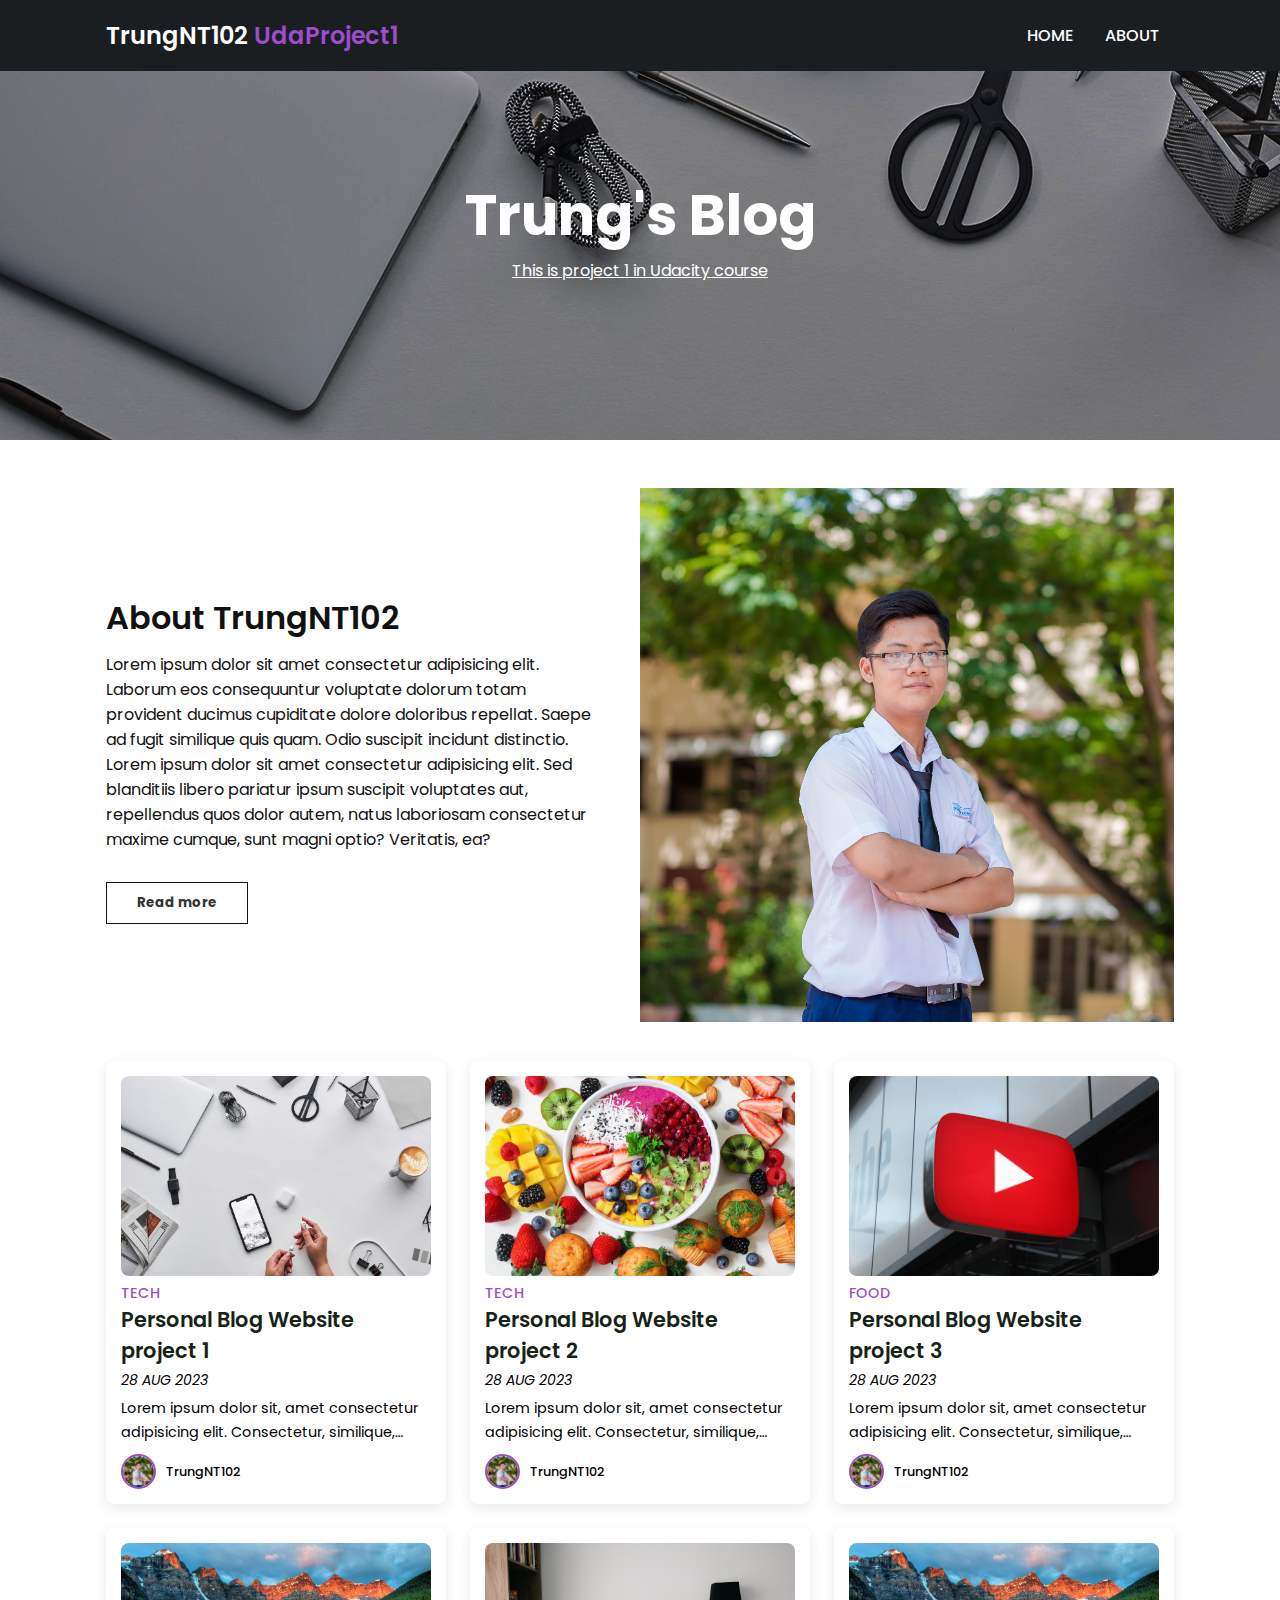
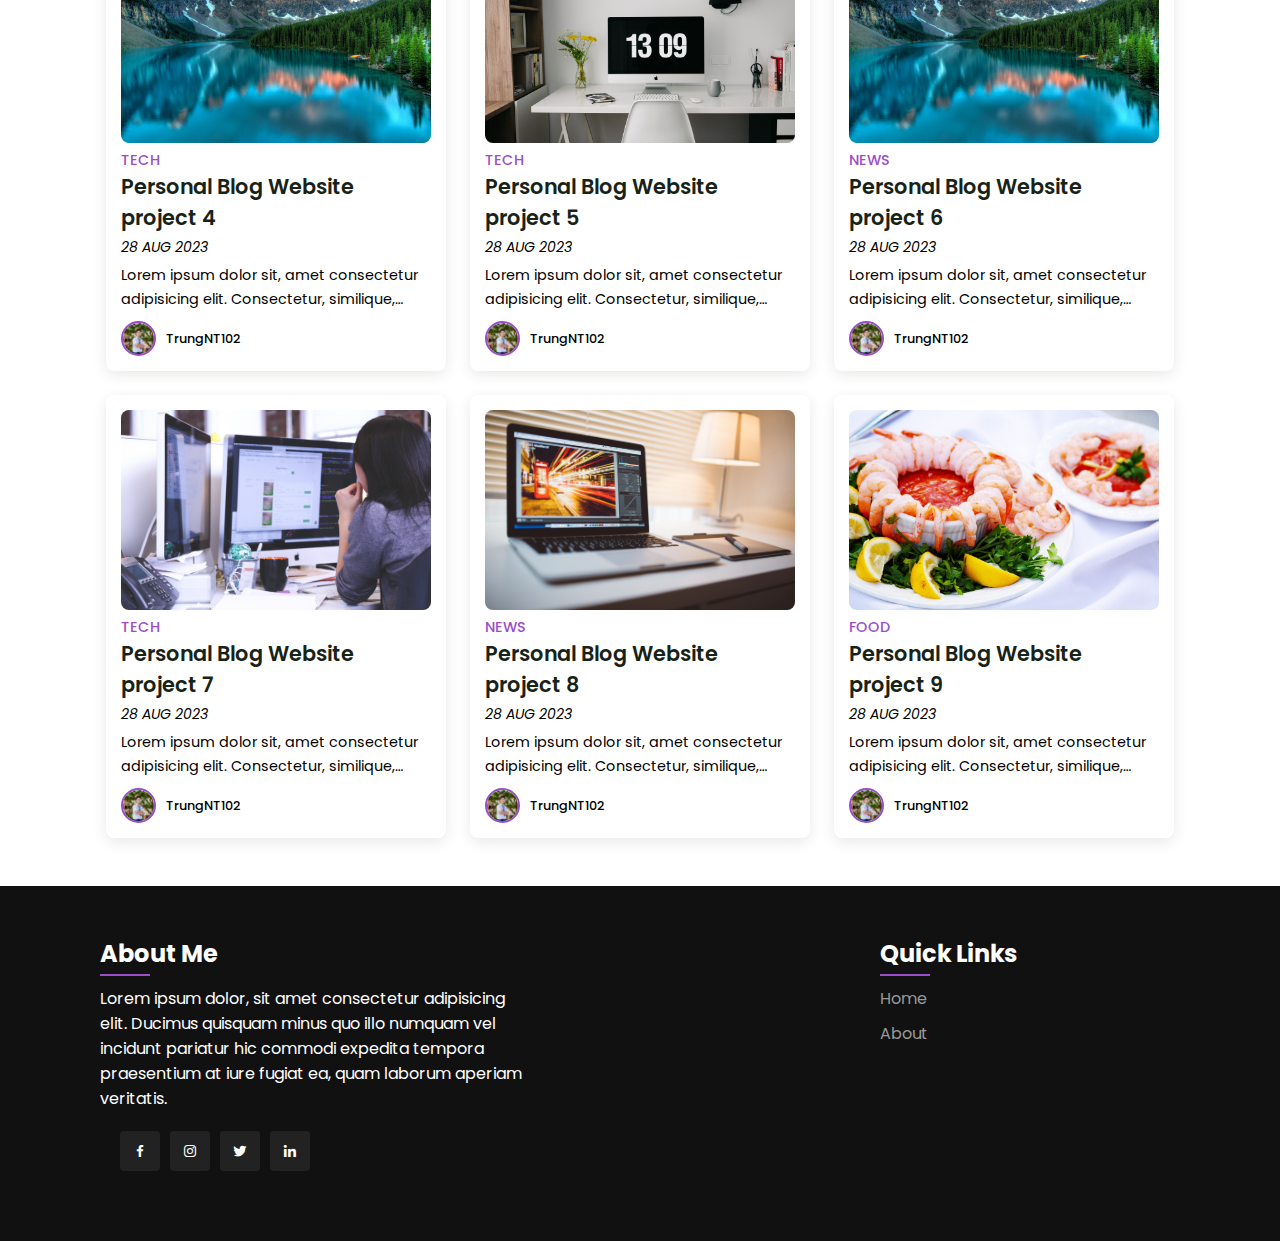
<file: index.html>
<!doctype html>
<html lang="en">
<head>
	<meta charset="UTF-8"/>
	<meta
			content="width=device-width, user-scalable=no, initial-scale=1.0, maximum-scale=1.0, minimum-scale=1.0"
			name="viewport"
	/>
	<meta content="ie=edge" http-equiv="X-UA-Compatible"/>
	<title>TrungBlog</title>

	<!--  External CSS links  -->
	<link
			href="https://unpkg.com/boxicons@2.1.4/css/boxicons.min.css"
			rel="stylesheet"
	/>
	<link href="styles/style.css" rel="stylesheet"/>
</head>
<body>
<header class="header-container">
	<div class="nav container">
		<a href="index.html" class="logo"> TrungNT102 <span>UdaProject1</span></a>
		<nav class="">
			<a href="#home" class="home-link">Home</a>
			<a href="#about" class="about-link">About</a>
		</nav>
	</div>
</header>

<section class="home" id="home">
	<div class="home-text container">
		<h1 class="home-title">Trung's Blog</h1>
		<u class="home-subtitle">This is project 1 in Udacity course</u>
	</div>
</section>

<section class="about container" id="about">
	<div class="content-box">
		<h2 class="titleText">About TrungNT102</h2>
		<p class="title-text">
			Lorem ipsum dolor sit amet consectetur adipisicing elit. Laborum eos
			consequuntur voluptate dolorum totam provident ducimus cupiditate
			dolore doloribus repellat. Saepe ad fugit similique quis quam. Odio
			suscipit incidunt distinctio.
			<br/>Lorem ipsum dolor sit amet consectetur adipisicing elit. Sed
			blanditiis libero pariatur ipsum suscipit voluptates aut, repellendus
			quos dolor autem, natus laboriosam consectetur maxime cumque, sunt
			magni optio? Veritatis, ea?
		</p>
		<button type="button" class="btn2"><strong>Read more</strong></button>
	</div>
	<div class="img-box">
		<img src="assets/images/about.jpg" alt="" class="fitBg"/>
	</div>
</section>

<div class="post container">
	<!-- Post 1 -->
	<div class="post-box tech">
		<img src="assets/images/img1.jpg" alt="" class="post-img"/>
		<h2 class="category">Tech</h2>
		<a href="post-detail-1.html" class="post-title">Personal Blog Website project 1</a>
		<em class="post-date">28 Aug 2023</em>
		<p class="post-description">
			Lorem ipsum dolor sit, amet consectetur adipisicing elit. Consectetur,
			similique, rerum excepturi harum, vitae facilis corrupti vel modi
			debitis est perferendis aut quasi ea unde repudiandae iste architecto.
			Corporis, voluptates.
		</p>
		<div class="profile">
			<img src="assets/images/about.jpg" alt="" class="profile-img"/>
			<span class="profile-name">TrungNT102</span>
		</div>
	</div>
	<!-- Post 2 -->
	<div class="post-box food">
		<img src="assets/images/img2.jpg" alt="" class="post-img"/>
		<h2 class="category">Tech</h2>
		<a href="post-detail-2.html" class="post-title">Personal Blog Website project 2</a>
		<em class="post-date">28 Aug 2023</em>
		<p class="post-description">
			Lorem ipsum dolor sit, amet consectetur adipisicing elit. Consectetur,
			similique, rerum excepturi harum, vitae facilis corrupti vel modi
			debitis est perferendis aut quasi ea unde repudiandae iste architecto.
			Corporis, voluptates.
		</p>
		<div class="profile">
			<img src="assets/images/about.jpg" alt="" class="profile-img"/>
			<span class="profile-name">TrungNT102</span>
		</div>
	</div>
	<!-- Post 3 -->
	<div class="post-box food">
		<img src="assets/images/img3.jpg" alt="" class="post-img"/>
		<h2 class="category">Food</h2>
		<a href="post-detail-3.html" class="post-title">Personal Blog Website project 3</a>
		<em class="post-date">28 Aug 2023</em>
		<p class="post-description">
			Lorem ipsum dolor sit, amet consectetur adipisicing elit. Consectetur,
			similique, rerum excepturi harum, vitae facilis corrupti vel modi
			debitis est perferendis aut quasi ea unde repudiandae iste architecto.
			Corporis, voluptates.
		</p>
		<div class="profile">
			<img src="assets/images/about.jpg" alt="" class="profile-img"/>
			<span class="profile-name">TrungNT102</span>
		</div>
	</div>
	<!-- Post 4 -->
	<div class="post-box news">
		<img src="assets/images/img4.jpg" alt="" class="post-img"/>
		<h2 class="category">Tech</h2>
		<a href="post-detail-4.html" class="post-title">Personal Blog Website project 4</a>
		<em class="post-date">28 Aug 2023</em>
		<p class="post-description">
			Lorem ipsum dolor sit, amet consectetur adipisicing elit. Consectetur,
			similique, rerum excepturi harum, vitae facilis corrupti vel modi
			debitis est perferendis aut quasi ea unde repudiandae iste architecto.
			Corporis, voluptates.
		</p>
		<div class="profile">
			<img src="assets/images/about.jpg" alt="" class="profile-img"/>
			<span class="profile-name">TrungNT102</span>
		</div>
	</div>
	<!-- Post 5 -->
	<div class="post-box tech">
		<img src="assets/images/img5.jpg" alt="" class="post-img"/>
		<h2 class="category">Tech</h2>
		<a href="post-detail-5.html" class="post-title">Personal Blog Website project 5</a>
		<em class="post-date">28 Aug 2023</em>
		<p class="post-description">
			Lorem ipsum dolor sit, amet consectetur adipisicing elit. Consectetur,
			similique, rerum excepturi harum, vitae facilis corrupti vel modi
			debitis est perferendis aut quasi ea unde repudiandae iste architecto.
			Corporis, voluptates.
		</p>
		<div class="profile">
			<img src="assets/images/about.jpg" alt="" class="profile-img"/>
			<span class="profile-name">TrungNT102</span>
		</div>
	</div>
	<!-- Post 6 -->
	<div class="post-box news">
		<img src="assets/images/img4.jpg" alt="" class="post-img"/>
		<h2 class="category">News</h2>
		<a href="post-detail-6.html" class="post-title">Personal Blog Website project 6</a>
		<em class="post-date">28 Aug 2023</em>
		<p class="post-description">
			Lorem ipsum dolor sit, amet consectetur adipisicing elit. Consectetur,
			similique, rerum excepturi harum, vitae facilis corrupti vel modi
			debitis est perferendis aut quasi ea unde repudiandae iste architecto.
			Corporis, voluptates.
		</p>
		<div class="profile">
			<img src="assets/images/about.jpg" alt="" class="profile-img"/>
			<span class="profile-name">TrungNT102</span>
		</div>
	</div>
	<!-- Post 7 -->
	<div class="post-box tech">
		<img src="assets/images/img7.jpg" alt="" class="post-img"/>
		<h2 class="category">Tech</h2>
		<a href="post-detail-7.html" class="post-title">Personal Blog Website project 7</a>
		<em class="post-date">28 Aug 2023</em>
		<p class="post-description">
			Lorem ipsum dolor sit, amet consectetur adipisicing elit. Consectetur,
			similique, rerum excepturi harum, vitae facilis corrupti vel modi
			debitis est perferendis aut quasi ea unde repudiandae iste architecto.
			Corporis, voluptates.
		</p>
		<div class="profile">
			<img src="assets/images/about.jpg" alt="" class="profile-img"/>
			<span class="profile-name">TrungNT102</span>
		</div>
	</div>
	<!-- Post 8 -->
	<div class="post-box news">
		<img src="assets/images/img8.jpg" alt="" class="post-img"/>
		<h2 class="category">News</h2>
		<a href="post-detail-8.html" class="post-title">Personal Blog Website project 8</a>
		<em class="post-date">28 Aug 2023</em>
		<p class="post-description">
			Lorem ipsum dolor sit, amet consectetur adipisicing elit. Consectetur,
			similique, rerum excepturi harum, vitae facilis corrupti vel modi
			debitis est perferendis aut quasi ea unde repudiandae iste architecto.
			Corporis, voluptates.
		</p>
		<div class="profile">
			<img src="assets/images/about.jpg" alt="" class="profile-img"/>
			<span class="profile-name">TrungNT102</span>
		</div>
	</div>
	<!-- Post 9 -->
	<div class="post-box food">
		<img src="assets/images/img10.jpg" alt="" class="post-img"/>
		<h2 class="category">Food</h2>
		<a href="post-detail-9.html" class="post-title">Personal Blog Website project 9</a>
		<em class="post-date">28 Aug 2023</em>
		<p class="post-description">
			Lorem ipsum dolor sit, amet consectetur adipisicing elit. Consectetur,
			similique, rerum excepturi harum, vitae facilis corrupti vel modi
			debitis est perferendis aut quasi ea unde repudiandae iste architecto.
			Corporis, voluptates.
		</p>
		<div class="profile">
			<img src="assets/images/about.jpg" alt="" class="profile-img"/>
			<span class="profile-name">TrungNT102</span>
		</div>
	</div>
</div>

<footer>
	<div class="footer-container">
		<div class="sec aboutme">
			<h2>About Me</h2>
			<p>
				Lorem ipsum dolor, sit amet consectetur adipisicing elit. Ducimus
				quisquam minus quo illo numquam vel incidunt pariatur hic commodi
				expedita tempora praesentium at iure fugiat ea, quam laborum aperiam
				veritatis.
			</p>
			<ul class="sci">
				<li>
					<a href="#"><i class="bx bxl-facebook"></i></a>
				</li>
				<li>
					<a href="#"><i class="bx bxl-instagram"></i></a>
				</li>
				<li>
					<a href="#"><i class="bx bxl-twitter"></i></a>
				</li>
				<li>
					<a href="#"><i class="bx bxl-linkedin"></i></a>
				</li>
			</ul>
		</div>
		<div class="sec quicklinks">
			<h2>Quick Links</h2>
			<ul>
				<li><a href="#">Home</a></li>
				<li><a href="#">About</a></li>
			</ul>
		</div>
	</div>
</footer>
</body>
</html>
</file>
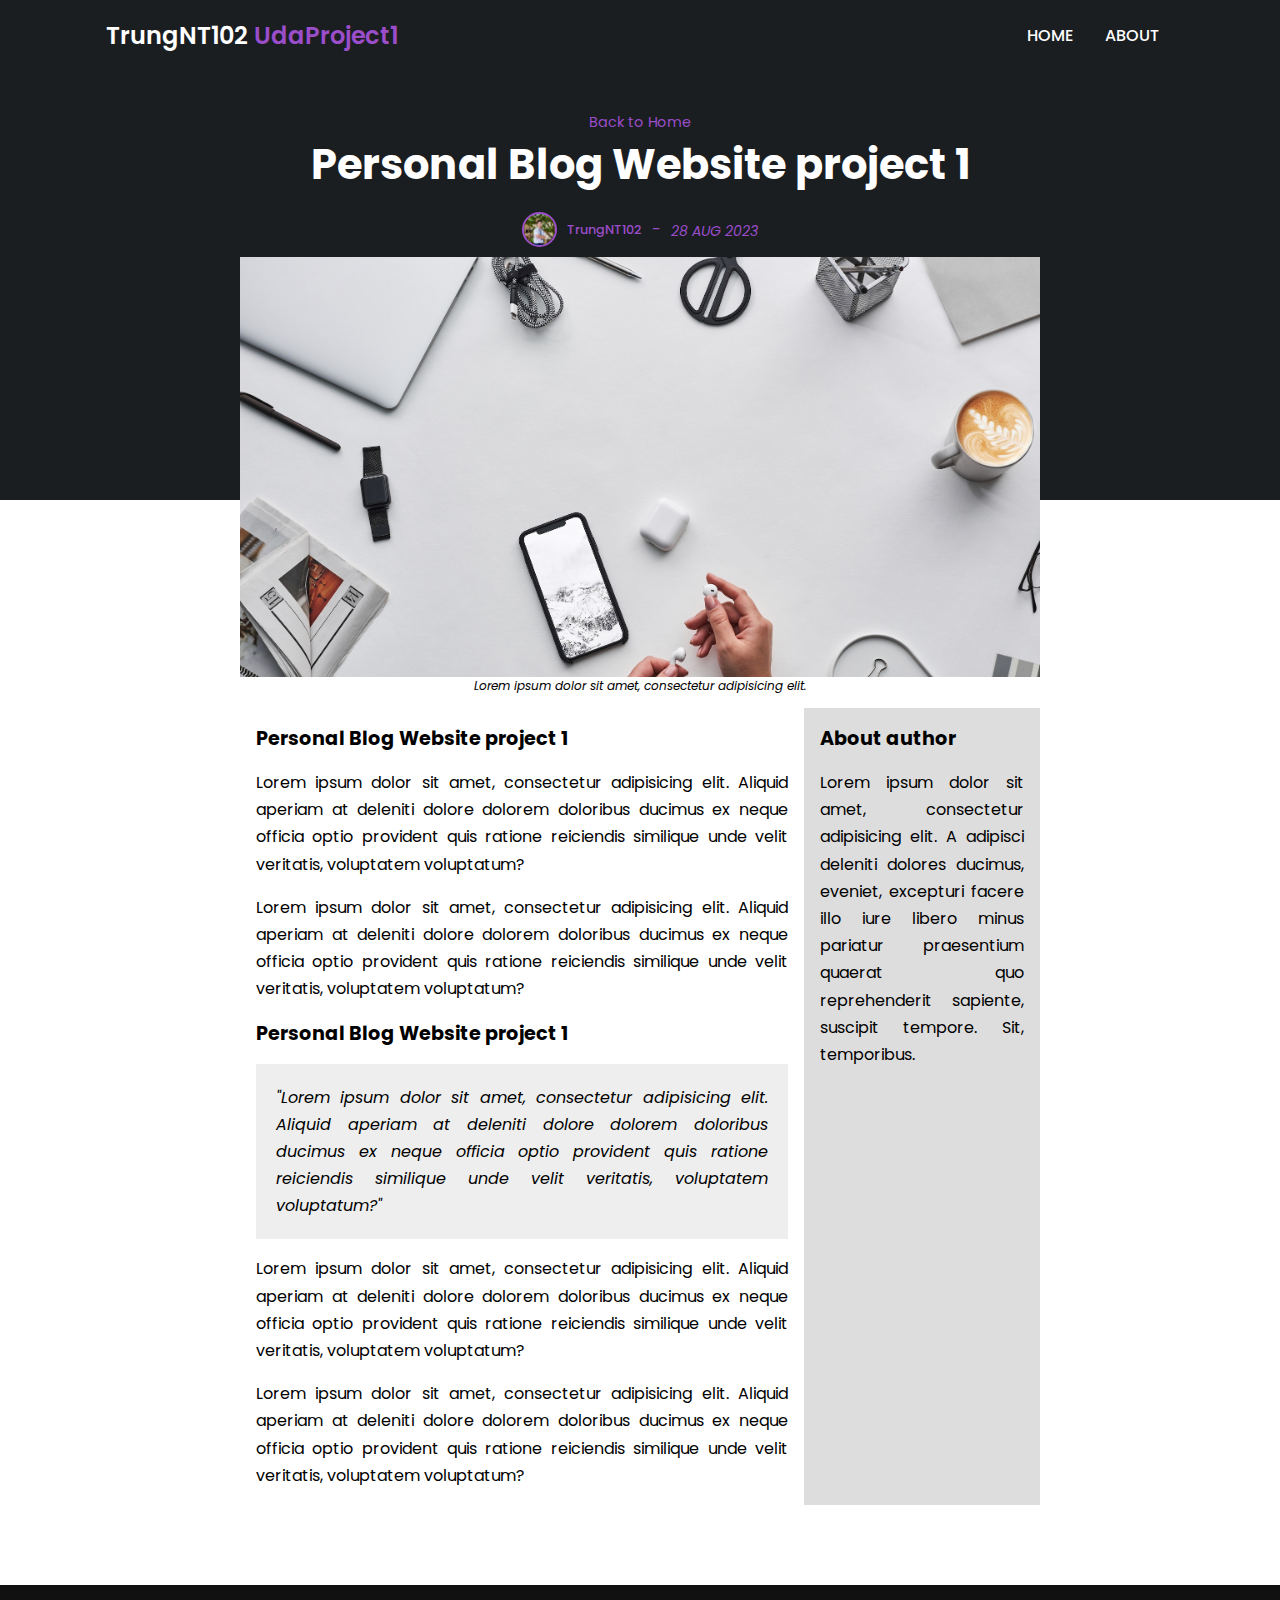
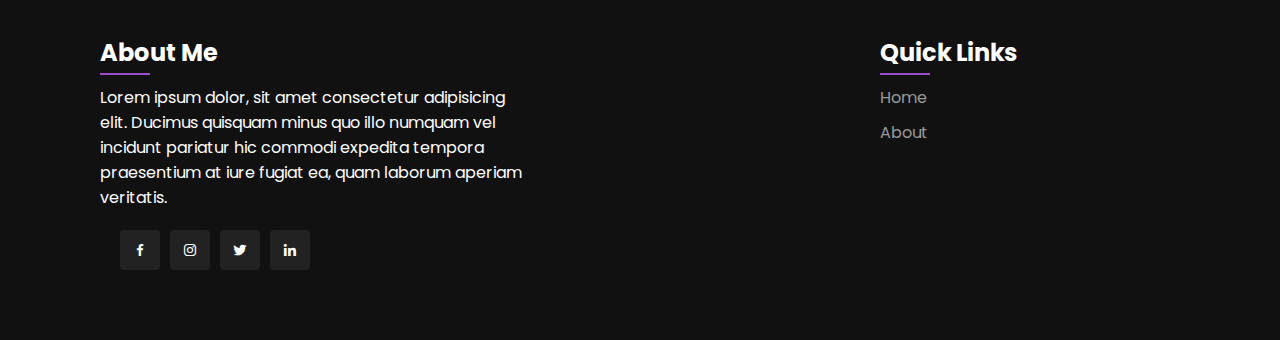
<file: post-detail-1.html>
<!doctype html>
<html lang="en">
<head>
	<meta charset="UTF-8"/>
	<meta
			content="width=device-width, user-scalable=no, initial-scale=1.0, maximum-scale=1.0, minimum-scale=1.0"
			name="viewport"
	/>
	<meta content="ie=edge" http-equiv="X-UA-Compatible"/>
	<title>Post 1</title>

	<!--  External CSS links  -->
	<link
			href="https://unpkg.com/boxicons@2.1.4/css/boxicons.min.css"
			rel="stylesheet"
	/>
	<link href="styles/components/post-detail.css" rel="stylesheet"/>
</head>
<body>
<header class="header-container">
	<div class="nav container">
		<a href="#" class="logo"> TrungNT102 <span>UdaProject1</span></a>
		<nav class="">
			<a href="index.html" class="home-link">Home</a>
			<a href="index.html#about" class="about-link">About</a>
		</nav>
	</div>
</header>

<section class="post-header">
	<figure class="header-content post-container">
		<a href="index.html" class="back-home">Back to Home</a>
		<h1 class="header-title">Personal Blog Website project 1</h1>
		<div class="profile">
			<img src="assets/images/about.jpg" alt="profile-avatar" class="profile-img"/>
			<span class="profile-name">TrungNT102</span> -
			<em class="post-date">28 Aug 2023</em>
		</div>
		<img src="assets/images/img1.jpg" alt="post-picture" class="header-img"/>
		<figcaption>
			Lorem ipsum dolor sit amet, consectetur adipisicing elit.
		</figcaption>
	</figure>
</section>

<section class="post-container post-content">
	<article>
		<h2 class="sub-heading">Personal Blog Website project 1</h2>
		<p class="post-text">
			Lorem ipsum dolor sit amet, consectetur adipisicing elit. Aliquid
			aperiam at deleniti dolore dolorem doloribus ducimus ex neque officia
			optio provident quis ratione reiciendis similique unde velit
			veritatis, voluptatem voluptatum?
		</p>
		<p class="post-text">
			Lorem ipsum dolor sit amet, consectetur adipisicing elit. Aliquid
			aperiam at deleniti dolore dolorem doloribus ducimus ex neque officia
			optio provident quis ratione reiciendis similique unde velit
			veritatis, voluptatem voluptatum?
		</p>
		<h2 class="sub-heading">Personal Blog Website project 1</h2>
		<figure>
			<blockquote class="post-text">
				"Lorem ipsum dolor sit amet, consectetur adipisicing elit. Aliquid
				aperiam at deleniti dolore dolorem doloribus ducimus ex neque
				officia optio provident quis ratione reiciendis similique unde velit
				veritatis, voluptatem voluptatum?"
			</blockquote>
		</figure>
		<p class="post-text">
			Lorem ipsum dolor sit amet, consectetur adipisicing elit. Aliquid
			aperiam at deleniti dolore dolorem doloribus ducimus ex neque officia
			optio provident quis ratione reiciendis similique unde velit
			veritatis, voluptatem voluptatum?
		</p>
		<p class="post-text">
			Lorem ipsum dolor sit amet, consectetur adipisicing elit. Aliquid
			aperiam at deleniti dolore dolorem doloribus ducimus ex neque officia
			optio provident quis ratione reiciendis similique unde velit
			veritatis, voluptatem voluptatum?
		</p>
	</article>
	<section class="post-about">
		<h2 class="sub-heading">About author</h2>
		<p class="post-text">Lorem ipsum dolor sit amet, consectetur adipisicing elit. A adipisci deleniti dolores
			ducimus, eveniet,
			excepturi facere illo iure libero minus pariatur praesentium quaerat quo reprehenderit sapiente, suscipit
			tempore. Sit, temporibus.</p>
	</section>
</section>

<footer>
	<div class="footer-container">
		<div class="sec aboutme">
			<h2>About Me</h2>
			<p>
				Lorem ipsum dolor, sit amet consectetur adipisicing elit. Ducimus
				quisquam minus quo illo numquam vel incidunt pariatur hic commodi
				expedita tempora praesentium at iure fugiat ea, quam laborum aperiam
				veritatis.
			</p>
			<ul class="sci">
				<li>
					<a href="#"><i class="bx bxl-facebook"></i></a>
				</li>
				<li>
					<a href="#"><i class="bx bxl-instagram"></i></a>
				</li>
				<li>
					<a href="#"><i class="bx bxl-twitter"></i></a>
				</li>
				<li>
					<a href="#"><i class="bx bxl-linkedin"></i></a>
				</li>
			</ul>
		</div>
		<div class="sec quicklinks">
			<h2>Quick Links</h2>
			<ul>
				<li><a href="#">Home</a></li>
				<li><a href="#">About</a></li>
			</ul>
		</div>
	</div>
</footer>
</body>
</html>
</file>
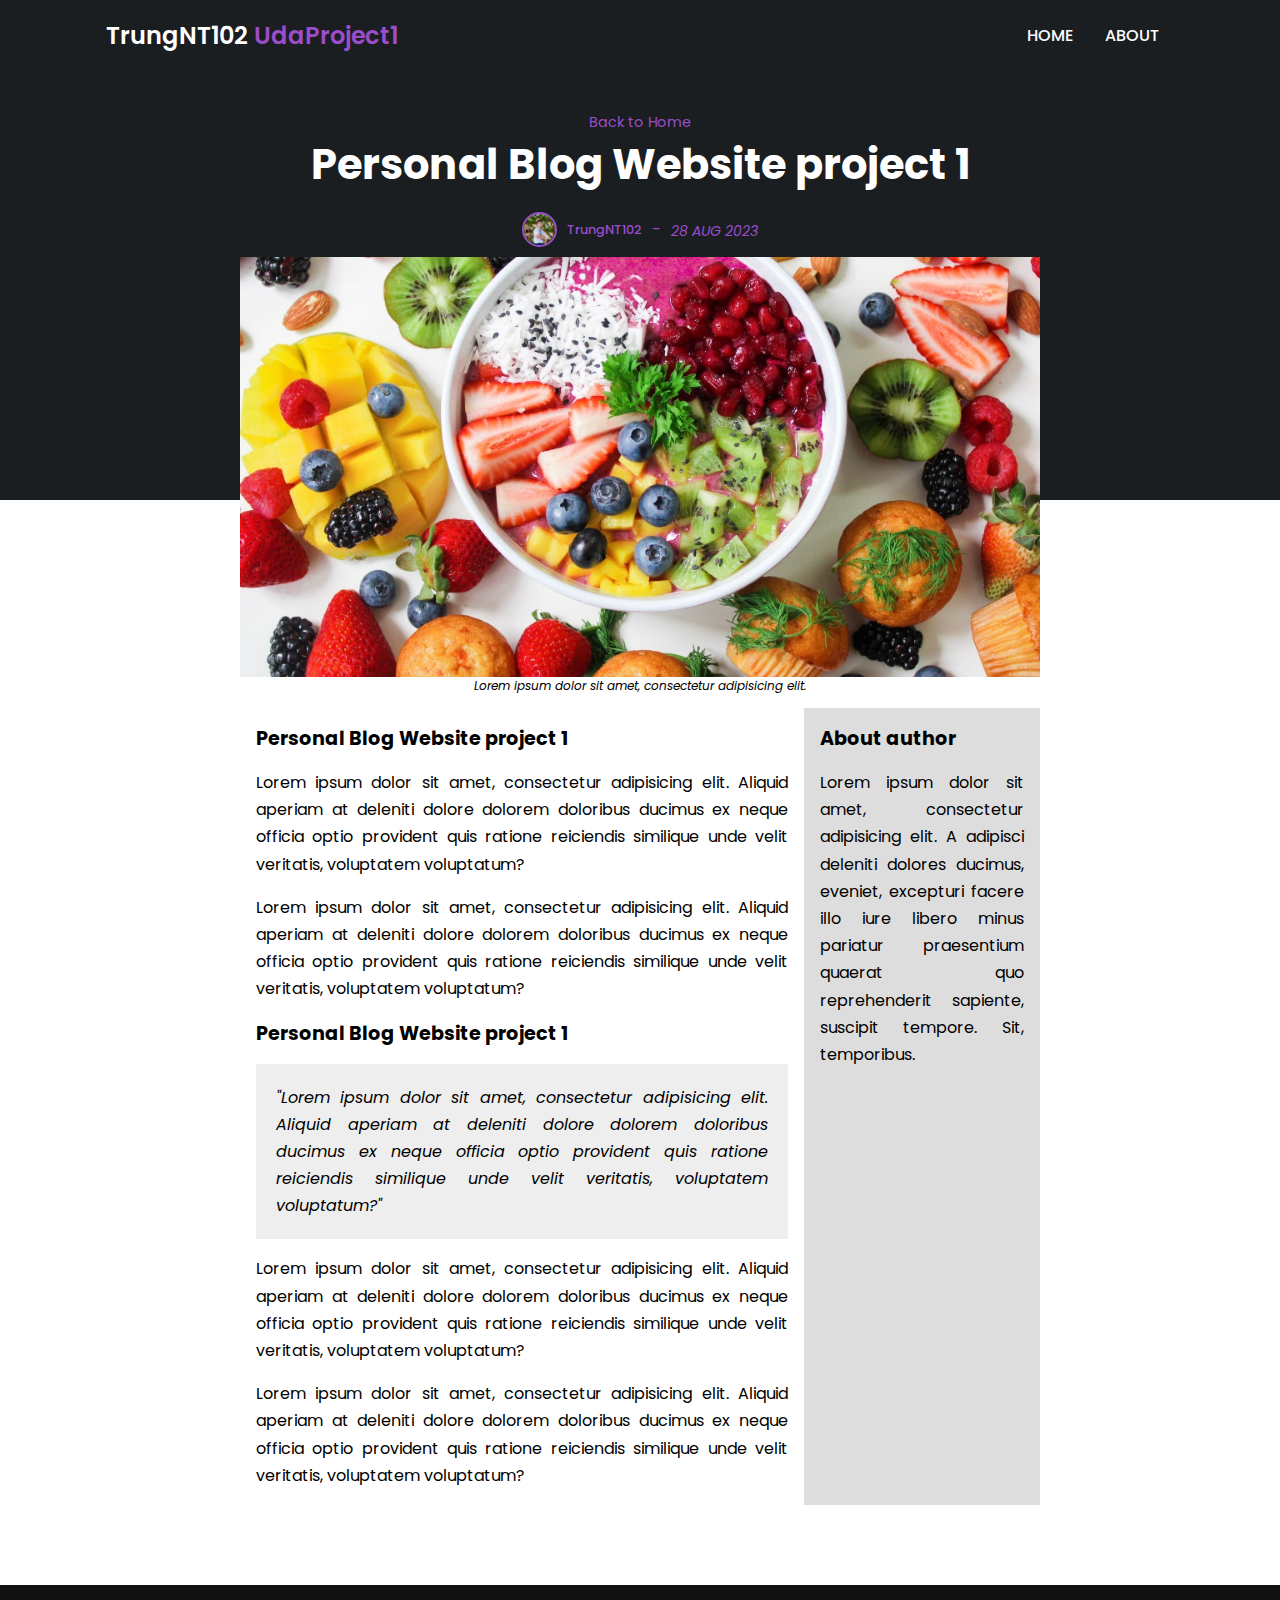
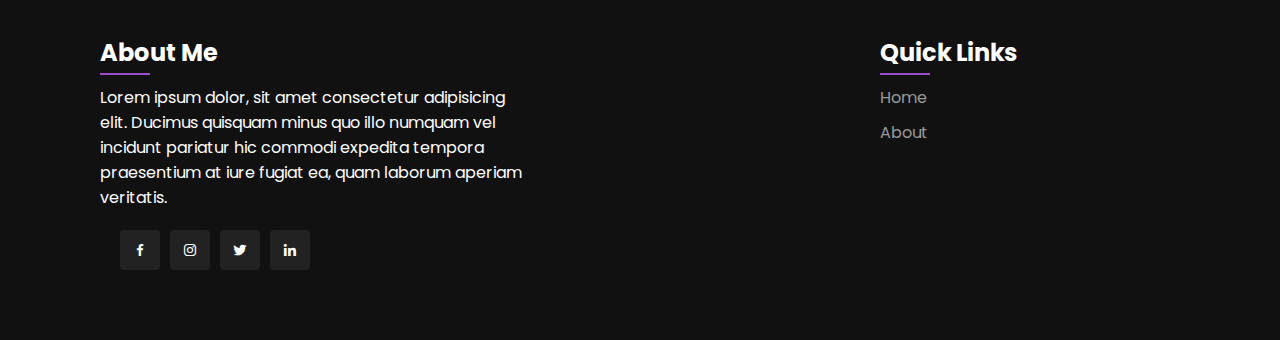
<file: post-detail-2.html>
<!doctype html>
<html lang="en">
<head>
	<meta charset="UTF-8"/>
	<meta
			content="width=device-width, user-scalable=no, initial-scale=1.0, maximum-scale=1.0, minimum-scale=1.0"
			name="viewport"
	/>
	<meta content="ie=edge" http-equiv="X-UA-Compatible"/>
	<title>Post 1</title>

	<!--  External CSS links  -->
	<link
			href="https://unpkg.com/boxicons@2.1.4/css/boxicons.min.css"
			rel="stylesheet"
	/>
	<link href="styles/components/post-detail.css" rel="stylesheet"/>
</head>
<body>
<header class="header-container">
	<div class="nav container">
		<a href="#" class="logo"> TrungNT102 <span>UdaProject1</span></a>
		<nav class="">
			<a href="index.html" class="home-link">Home</a>
			<a href="index.html#about" class="about-link">About</a>
		</nav>
	</div>
</header>

<section class="post-header">
	<figure class="header-content post-container">
		<a href="index.html" class="back-home">Back to Home</a>
		<h1 class="header-title">Personal Blog Website project 1</h1>
		<div class="profile">
			<img src="assets/images/about.jpg" alt="profile-avatar" class="profile-img"/>
			<span class="profile-name">TrungNT102</span> -
			<em class="post-date">28 Aug 2023</em>
		</div>
		<img src="assets/images/img2.jpg" alt="post-picture" class="header-img"/>
		<figcaption>
			Lorem ipsum dolor sit amet, consectetur adipisicing elit.
		</figcaption>
	</figure>
</section>

<section class="post-container post-content">
	<article>
		<h2 class="sub-heading">Personal Blog Website project 1</h2>
		<p class="post-text">
			Lorem ipsum dolor sit amet, consectetur adipisicing elit. Aliquid
			aperiam at deleniti dolore dolorem doloribus ducimus ex neque officia
			optio provident quis ratione reiciendis similique unde velit
			veritatis, voluptatem voluptatum?
		</p>
		<p class="post-text">
			Lorem ipsum dolor sit amet, consectetur adipisicing elit. Aliquid
			aperiam at deleniti dolore dolorem doloribus ducimus ex neque officia
			optio provident quis ratione reiciendis similique unde velit
			veritatis, voluptatem voluptatum?
		</p>
		<h2 class="sub-heading">Personal Blog Website project 1</h2>
		<figure>
			<blockquote class="post-text">
				"Lorem ipsum dolor sit amet, consectetur adipisicing elit. Aliquid
				aperiam at deleniti dolore dolorem doloribus ducimus ex neque
				officia optio provident quis ratione reiciendis similique unde velit
				veritatis, voluptatem voluptatum?"
			</blockquote>
		</figure>
		<p class="post-text">
			Lorem ipsum dolor sit amet, consectetur adipisicing elit. Aliquid
			aperiam at deleniti dolore dolorem doloribus ducimus ex neque officia
			optio provident quis ratione reiciendis similique unde velit
			veritatis, voluptatem voluptatum?
		</p>
		<p class="post-text">
			Lorem ipsum dolor sit amet, consectetur adipisicing elit. Aliquid
			aperiam at deleniti dolore dolorem doloribus ducimus ex neque officia
			optio provident quis ratione reiciendis similique unde velit
			veritatis, voluptatem voluptatum?
		</p>
	</article>
	<section class="post-about">
		<h2 class="sub-heading">About author</h2>
		<p class="post-text">Lorem ipsum dolor sit amet, consectetur adipisicing elit. A adipisci deleniti dolores
			ducimus, eveniet,
			excepturi facere illo iure libero minus pariatur praesentium quaerat quo reprehenderit sapiente, suscipit
			tempore. Sit, temporibus.</p>
	</section>
</section>

<footer>
	<div class="footer-container">
		<div class="sec aboutme">
			<h2>About Me</h2>
			<p>
				Lorem ipsum dolor, sit amet consectetur adipisicing elit. Ducimus
				quisquam minus quo illo numquam vel incidunt pariatur hic commodi
				expedita tempora praesentium at iure fugiat ea, quam laborum aperiam
				veritatis.
			</p>
			<ul class="sci">
				<li>
					<a href="#"><i class="bx bxl-facebook"></i></a>
				</li>
				<li>
					<a href="#"><i class="bx bxl-instagram"></i></a>
				</li>
				<li>
					<a href="#"><i class="bx bxl-twitter"></i></a>
				</li>
				<li>
					<a href="#"><i class="bx bxl-linkedin"></i></a>
				</li>
			</ul>
		</div>
		<div class="sec quicklinks">
			<h2>Quick Links</h2>
			<ul>
				<li><a href="#">Home</a></li>
				<li><a href="#">About</a></li>
			</ul>
		</div>
	</div>
</footer>
</body>
</html>
</file>
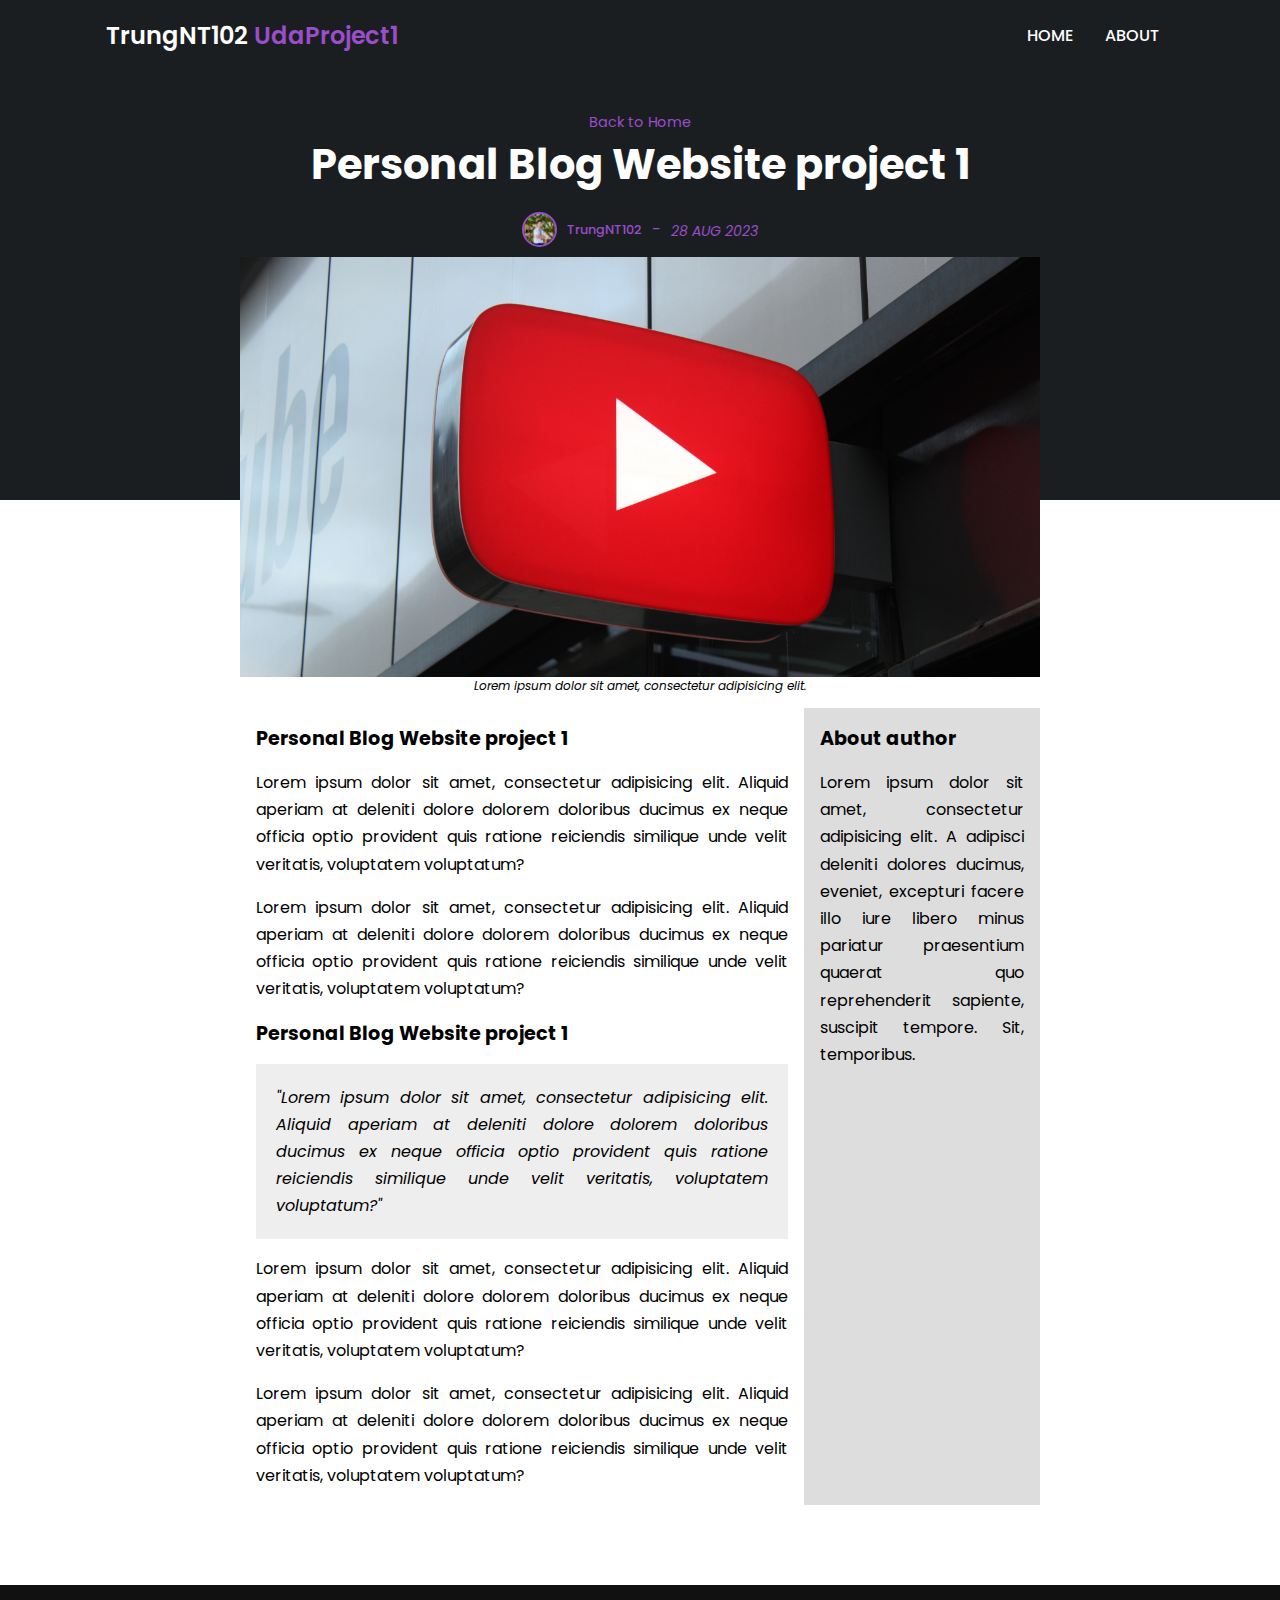
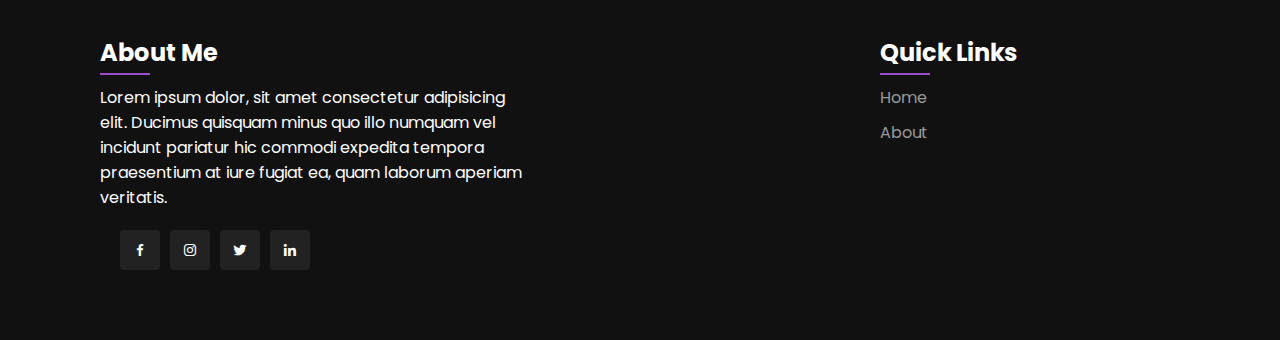
<file: post-detail-3.html>
<!doctype html>
<html lang="en">
<head>
	<meta charset="UTF-8"/>
	<meta
			content="width=device-width, user-scalable=no, initial-scale=1.0, maximum-scale=1.0, minimum-scale=1.0"
			name="viewport"
	/>
	<meta content="ie=edge" http-equiv="X-UA-Compatible"/>
	<title>Post 1</title>

	<!--  External CSS links  -->
	<link
			href="https://unpkg.com/boxicons@2.1.4/css/boxicons.min.css"
			rel="stylesheet"
	/>
	<link href="styles/components/post-detail.css" rel="stylesheet"/>
</head>
<body>
<header class="header-container">
	<div class="nav container">
		<a href="#" class="logo"> TrungNT102 <span>UdaProject1</span></a>
		<nav class="">
			<a href="index.html" class="home-link">Home</a>
			<a href="index.html#about" class="about-link">About</a>
		</nav>
	</div>
</header>

<section class="post-header">
	<figure class="header-content post-container">
		<a href="index.html" class="back-home">Back to Home</a>
		<h1 class="header-title">Personal Blog Website project 1</h1>
		<div class="profile">
			<img src="assets/images/about.jpg" alt="profile-avatar" class="profile-img"/>
			<span class="profile-name">TrungNT102</span> -
			<em class="post-date">28 Aug 2023</em>
		</div>
		<img src="assets/images/img3.jpg" alt="post-picture" class="header-img"/>
		<figcaption>
			Lorem ipsum dolor sit amet, consectetur adipisicing elit.
		</figcaption>
	</figure>
</section>

<section class="post-container post-content">
	<article>
		<h2 class="sub-heading">Personal Blog Website project 1</h2>
		<p class="post-text">
			Lorem ipsum dolor sit amet, consectetur adipisicing elit. Aliquid
			aperiam at deleniti dolore dolorem doloribus ducimus ex neque officia
			optio provident quis ratione reiciendis similique unde velit
			veritatis, voluptatem voluptatum?
		</p>
		<p class="post-text">
			Lorem ipsum dolor sit amet, consectetur adipisicing elit. Aliquid
			aperiam at deleniti dolore dolorem doloribus ducimus ex neque officia
			optio provident quis ratione reiciendis similique unde velit
			veritatis, voluptatem voluptatum?
		</p>
		<h2 class="sub-heading">Personal Blog Website project 1</h2>
		<figure>
			<blockquote class="post-text">
				"Lorem ipsum dolor sit amet, consectetur adipisicing elit. Aliquid
				aperiam at deleniti dolore dolorem doloribus ducimus ex neque
				officia optio provident quis ratione reiciendis similique unde velit
				veritatis, voluptatem voluptatum?"
			</blockquote>
		</figure>
		<p class="post-text">
			Lorem ipsum dolor sit amet, consectetur adipisicing elit. Aliquid
			aperiam at deleniti dolore dolorem doloribus ducimus ex neque officia
			optio provident quis ratione reiciendis similique unde velit
			veritatis, voluptatem voluptatum?
		</p>
		<p class="post-text">
			Lorem ipsum dolor sit amet, consectetur adipisicing elit. Aliquid
			aperiam at deleniti dolore dolorem doloribus ducimus ex neque officia
			optio provident quis ratione reiciendis similique unde velit
			veritatis, voluptatem voluptatum?
		</p>
	</article>
	<section class="post-about">
		<h2 class="sub-heading">About author</h2>
		<p class="post-text">Lorem ipsum dolor sit amet, consectetur adipisicing elit. A adipisci deleniti dolores
			ducimus, eveniet,
			excepturi facere illo iure libero minus pariatur praesentium quaerat quo reprehenderit sapiente, suscipit
			tempore. Sit, temporibus.</p>
	</section>
</section>

<footer>
	<div class="footer-container">
		<div class="sec aboutme">
			<h2>About Me</h2>
			<p>
				Lorem ipsum dolor, sit amet consectetur adipisicing elit. Ducimus
				quisquam minus quo illo numquam vel incidunt pariatur hic commodi
				expedita tempora praesentium at iure fugiat ea, quam laborum aperiam
				veritatis.
			</p>
			<ul class="sci">
				<li>
					<a href="#"><i class="bx bxl-facebook"></i></a>
				</li>
				<li>
					<a href="#"><i class="bx bxl-instagram"></i></a>
				</li>
				<li>
					<a href="#"><i class="bx bxl-twitter"></i></a>
				</li>
				<li>
					<a href="#"><i class="bx bxl-linkedin"></i></a>
				</li>
			</ul>
		</div>
		<div class="sec quicklinks">
			<h2>Quick Links</h2>
			<ul>
				<li><a href="#">Home</a></li>
				<li><a href="#">About</a></li>
			</ul>
		</div>
	</div>
</footer>
</body>
</html>
</file>
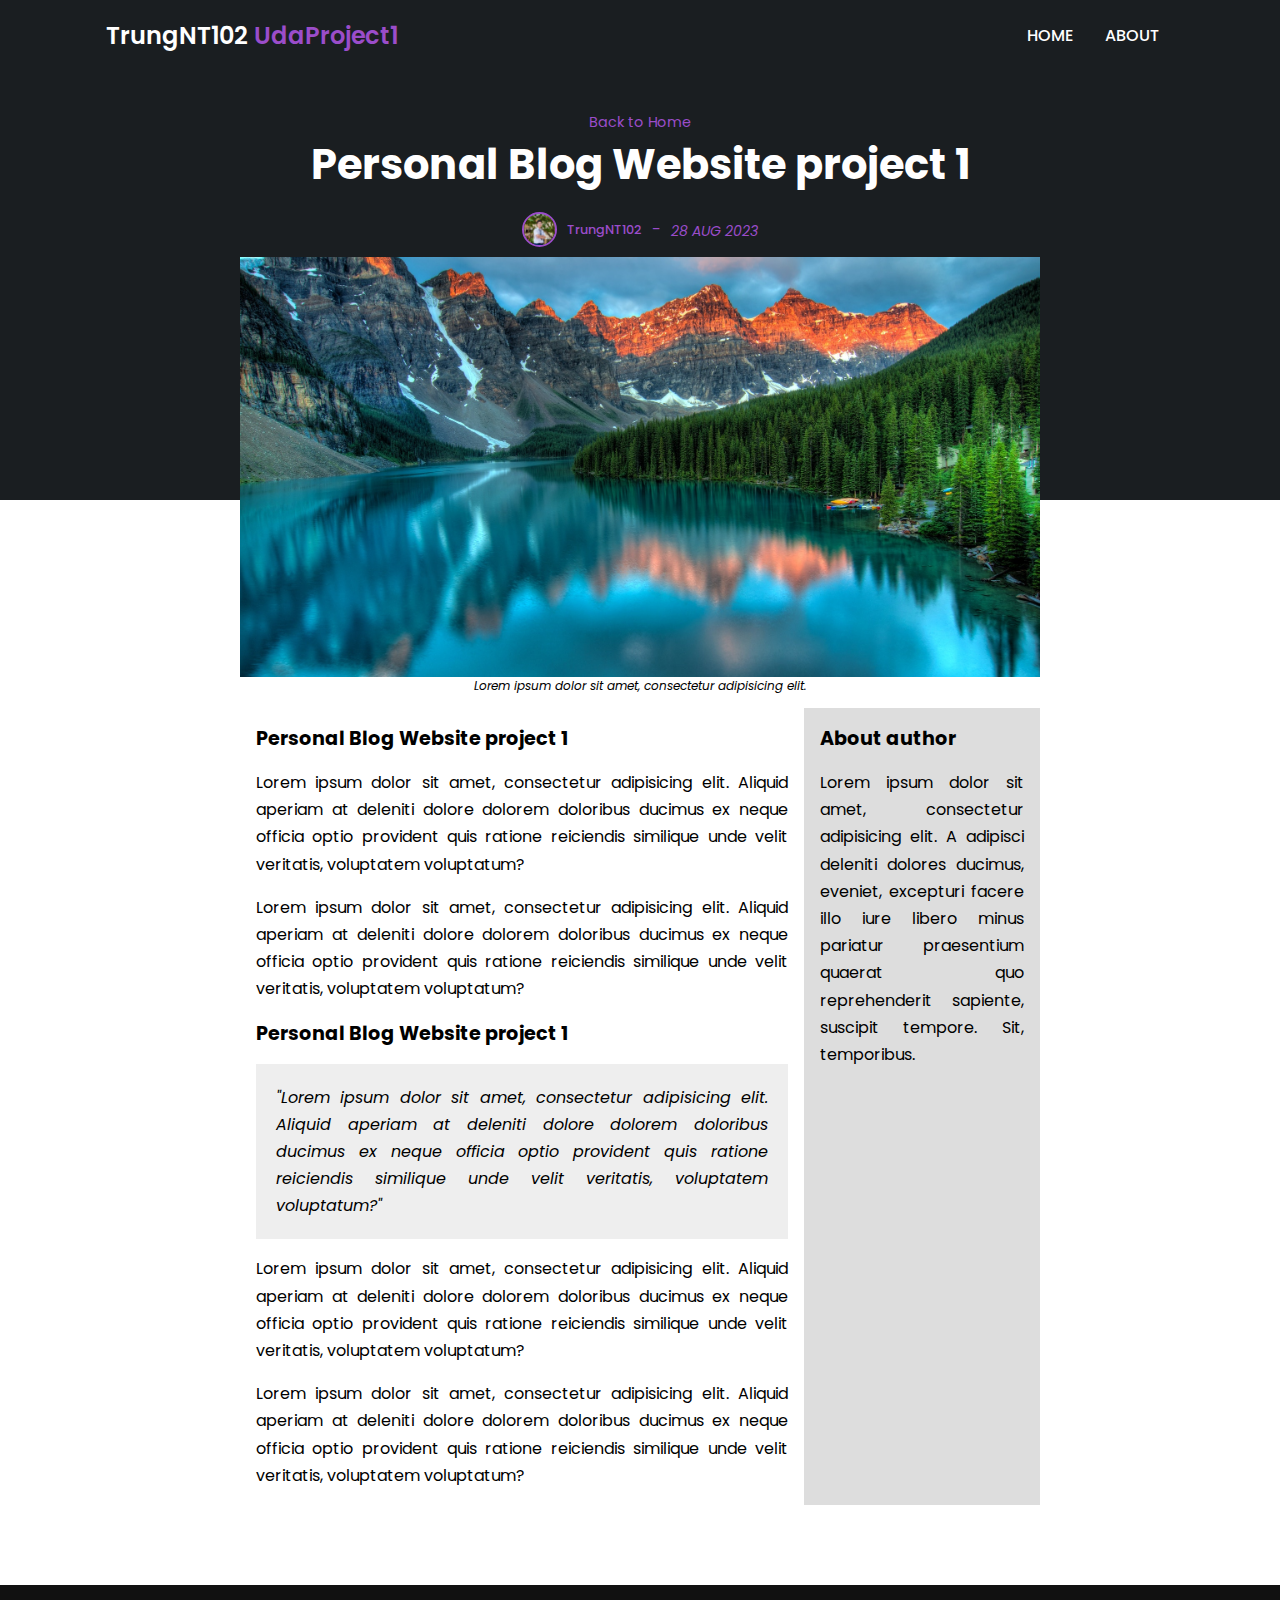
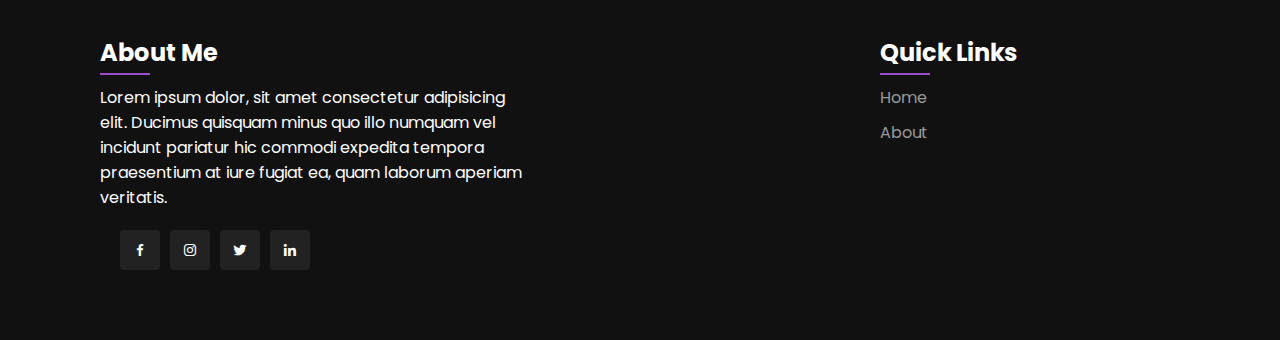
<file: post-detail-4.html>
<!doctype html>
<html lang="en">
<head>
	<meta charset="UTF-8"/>
	<meta
			content="width=device-width, user-scalable=no, initial-scale=1.0, maximum-scale=1.0, minimum-scale=1.0"
			name="viewport"
	/>
	<meta content="ie=edge" http-equiv="X-UA-Compatible"/>
	<title>Post 1</title>

	<!--  External CSS links  -->
	<link
			href="https://unpkg.com/boxicons@2.1.4/css/boxicons.min.css"
			rel="stylesheet"
	/>
	<link href="styles/components/post-detail.css" rel="stylesheet"/>
</head>
<body>
<header class="header-container">
	<div class="nav container">
		<a href="#" class="logo"> TrungNT102 <span>UdaProject1</span></a>
		<nav class="">
			<a href="index.html" class="home-link">Home</a>
			<a href="index.html#about" class="about-link">About</a>
		</nav>
	</div>
</header>

<section class="post-header">
	<figure class="header-content post-container">
		<a href="index.html" class="back-home">Back to Home</a>
		<h1 class="header-title">Personal Blog Website project 1</h1>
		<div class="profile">
			<img src="assets/images/about.jpg" alt="profile-avatar" class="profile-img"/>
			<span class="profile-name">TrungNT102</span> -
			<em class="post-date">28 Aug 2023</em>
		</div>
		<img src="assets/images/img4.jpg" alt="post-picture" class="header-img"/>
		<figcaption>
			Lorem ipsum dolor sit amet, consectetur adipisicing elit.
		</figcaption>
	</figure>
</section>

<section class="post-container post-content">
	<article>
		<h2 class="sub-heading">Personal Blog Website project 1</h2>
		<p class="post-text">
			Lorem ipsum dolor sit amet, consectetur adipisicing elit. Aliquid
			aperiam at deleniti dolore dolorem doloribus ducimus ex neque officia
			optio provident quis ratione reiciendis similique unde velit
			veritatis, voluptatem voluptatum?
		</p>
		<p class="post-text">
			Lorem ipsum dolor sit amet, consectetur adipisicing elit. Aliquid
			aperiam at deleniti dolore dolorem doloribus ducimus ex neque officia
			optio provident quis ratione reiciendis similique unde velit
			veritatis, voluptatem voluptatum?
		</p>
		<h2 class="sub-heading">Personal Blog Website project 1</h2>
		<figure>
			<blockquote class="post-text">
				"Lorem ipsum dolor sit amet, consectetur adipisicing elit. Aliquid
				aperiam at deleniti dolore dolorem doloribus ducimus ex neque
				officia optio provident quis ratione reiciendis similique unde velit
				veritatis, voluptatem voluptatum?"
			</blockquote>
		</figure>
		<p class="post-text">
			Lorem ipsum dolor sit amet, consectetur adipisicing elit. Aliquid
			aperiam at deleniti dolore dolorem doloribus ducimus ex neque officia
			optio provident quis ratione reiciendis similique unde velit
			veritatis, voluptatem voluptatum?
		</p>
		<p class="post-text">
			Lorem ipsum dolor sit amet, consectetur adipisicing elit. Aliquid
			aperiam at deleniti dolore dolorem doloribus ducimus ex neque officia
			optio provident quis ratione reiciendis similique unde velit
			veritatis, voluptatem voluptatum?
		</p>
	</article>
	<section class="post-about">
		<h2 class="sub-heading">About author</h2>
		<p class="post-text">Lorem ipsum dolor sit amet, consectetur adipisicing elit. A adipisci deleniti dolores
			ducimus, eveniet,
			excepturi facere illo iure libero minus pariatur praesentium quaerat quo reprehenderit sapiente, suscipit
			tempore. Sit, temporibus.</p>
	</section>
</section>

<footer>
	<div class="footer-container">
		<div class="sec aboutme">
			<h2>About Me</h2>
			<p>
				Lorem ipsum dolor, sit amet consectetur adipisicing elit. Ducimus
				quisquam minus quo illo numquam vel incidunt pariatur hic commodi
				expedita tempora praesentium at iure fugiat ea, quam laborum aperiam
				veritatis.
			</p>
			<ul class="sci">
				<li>
					<a href="#"><i class="bx bxl-facebook"></i></a>
				</li>
				<li>
					<a href="#"><i class="bx bxl-instagram"></i></a>
				</li>
				<li>
					<a href="#"><i class="bx bxl-twitter"></i></a>
				</li>
				<li>
					<a href="#"><i class="bx bxl-linkedin"></i></a>
				</li>
			</ul>
		</div>
		<div class="sec quicklinks">
			<h2>Quick Links</h2>
			<ul>
				<li><a href="#">Home</a></li>
				<li><a href="#">About</a></li>
			</ul>
		</div>
	</div>
</footer>
</body>
</html>
</file>
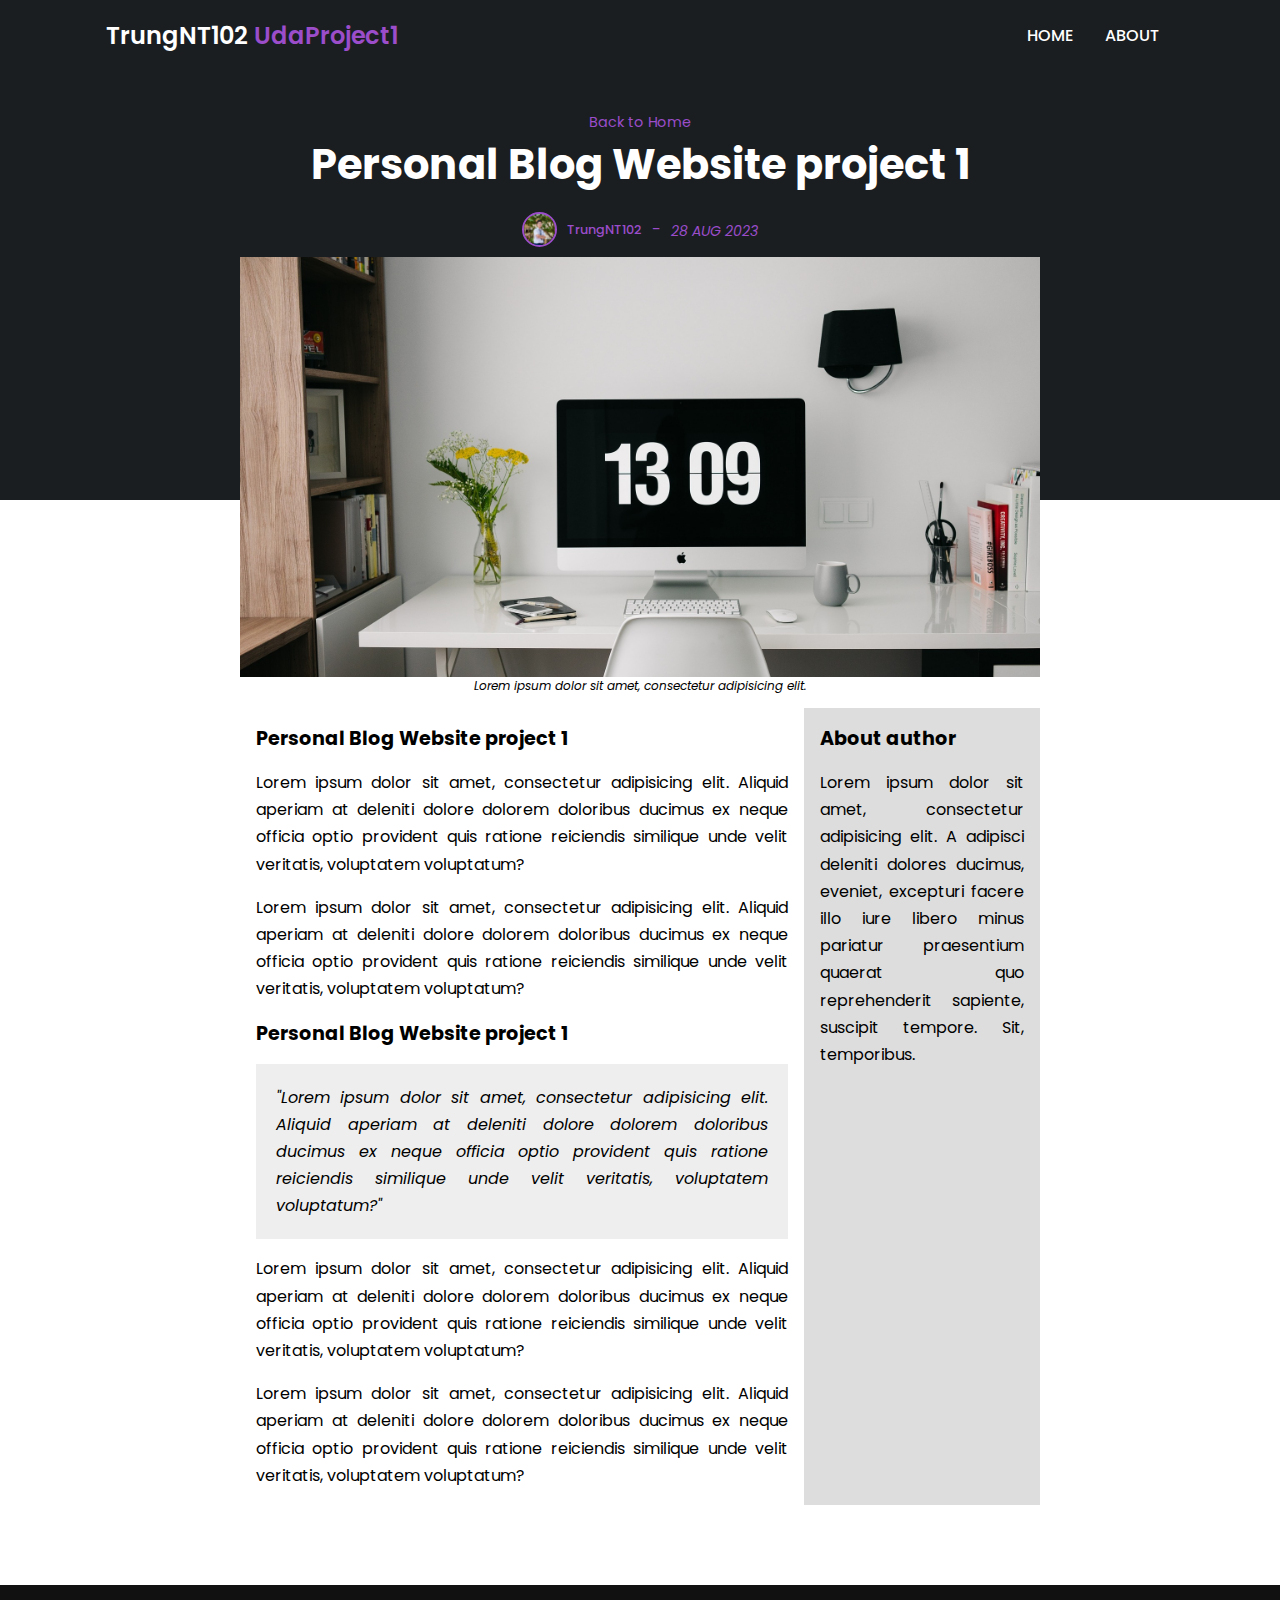
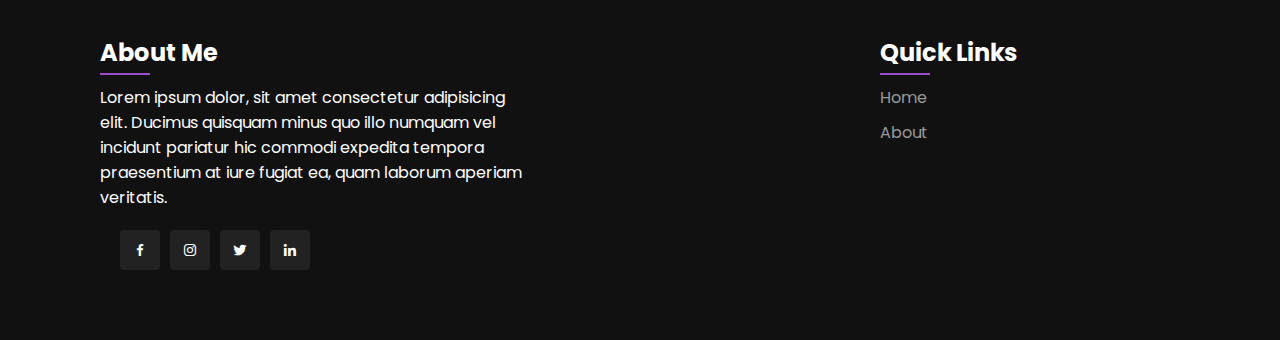
<file: post-detail-5.html>
<!doctype html>
<html lang="en">
<head>
	<meta charset="UTF-8"/>
	<meta
			content="width=device-width, user-scalable=no, initial-scale=1.0, maximum-scale=1.0, minimum-scale=1.0"
			name="viewport"
	/>
	<meta content="ie=edge" http-equiv="X-UA-Compatible"/>
	<title>Post 1</title>

	<!--  External CSS links  -->
	<link
			href="https://unpkg.com/boxicons@2.1.4/css/boxicons.min.css"
			rel="stylesheet"
	/>
	<link href="styles/components/post-detail.css" rel="stylesheet"/>
</head>
<body>
<header class="header-container">
	<div class="nav container">
		<a href="#" class="logo"> TrungNT102 <span>UdaProject1</span></a>
		<nav class="">
			<a href="index.html" class="home-link">Home</a>
			<a href="index.html#about" class="about-link">About</a>
		</nav>
	</div>
</header>

<section class="post-header">
	<figure class="header-content post-container">
		<a href="index.html" class="back-home">Back to Home</a>
		<h1 class="header-title">Personal Blog Website project 1</h1>
		<div class="profile">
			<img src="assets/images/about.jpg" alt="profile-avatar" class="profile-img"/>
			<span class="profile-name">TrungNT102</span> -
			<em class="post-date">28 Aug 2023</em>
		</div>
		<img src="assets/images/img5.jpg" alt="post-picture" class="header-img"/>
		<figcaption>
			Lorem ipsum dolor sit amet, consectetur adipisicing elit.
		</figcaption>
	</figure>
</section>

<section class="post-container post-content">
	<article>
		<h2 class="sub-heading">Personal Blog Website project 1</h2>
		<p class="post-text">
			Lorem ipsum dolor sit amet, consectetur adipisicing elit. Aliquid
			aperiam at deleniti dolore dolorem doloribus ducimus ex neque officia
			optio provident quis ratione reiciendis similique unde velit
			veritatis, voluptatem voluptatum?
		</p>
		<p class="post-text">
			Lorem ipsum dolor sit amet, consectetur adipisicing elit. Aliquid
			aperiam at deleniti dolore dolorem doloribus ducimus ex neque officia
			optio provident quis ratione reiciendis similique unde velit
			veritatis, voluptatem voluptatum?
		</p>
		<h2 class="sub-heading">Personal Blog Website project 1</h2>
		<figure>
			<blockquote class="post-text">
				"Lorem ipsum dolor sit amet, consectetur adipisicing elit. Aliquid
				aperiam at deleniti dolore dolorem doloribus ducimus ex neque
				officia optio provident quis ratione reiciendis similique unde velit
				veritatis, voluptatem voluptatum?"
			</blockquote>
		</figure>
		<p class="post-text">
			Lorem ipsum dolor sit amet, consectetur adipisicing elit. Aliquid
			aperiam at deleniti dolore dolorem doloribus ducimus ex neque officia
			optio provident quis ratione reiciendis similique unde velit
			veritatis, voluptatem voluptatum?
		</p>
		<p class="post-text">
			Lorem ipsum dolor sit amet, consectetur adipisicing elit. Aliquid
			aperiam at deleniti dolore dolorem doloribus ducimus ex neque officia
			optio provident quis ratione reiciendis similique unde velit
			veritatis, voluptatem voluptatum?
		</p>
	</article>
	<section class="post-about">
		<h2 class="sub-heading">About author</h2>
		<p class="post-text">Lorem ipsum dolor sit amet, consectetur adipisicing elit. A adipisci deleniti dolores
			ducimus, eveniet,
			excepturi facere illo iure libero minus pariatur praesentium quaerat quo reprehenderit sapiente, suscipit
			tempore. Sit, temporibus.</p>
	</section>
</section>

<footer>
	<div class="footer-container">
		<div class="sec aboutme">
			<h2>About Me</h2>
			<p>
				Lorem ipsum dolor, sit amet consectetur adipisicing elit. Ducimus
				quisquam minus quo illo numquam vel incidunt pariatur hic commodi
				expedita tempora praesentium at iure fugiat ea, quam laborum aperiam
				veritatis.
			</p>
			<ul class="sci">
				<li>
					<a href="#"><i class="bx bxl-facebook"></i></a>
				</li>
				<li>
					<a href="#"><i class="bx bxl-instagram"></i></a>
				</li>
				<li>
					<a href="#"><i class="bx bxl-twitter"></i></a>
				</li>
				<li>
					<a href="#"><i class="bx bxl-linkedin"></i></a>
				</li>
			</ul>
		</div>
		<div class="sec quicklinks">
			<h2>Quick Links</h2>
			<ul>
				<li><a href="#">Home</a></li>
				<li><a href="#">About</a></li>
			</ul>
		</div>
	</div>
</footer>
</body>
</html>
</file>
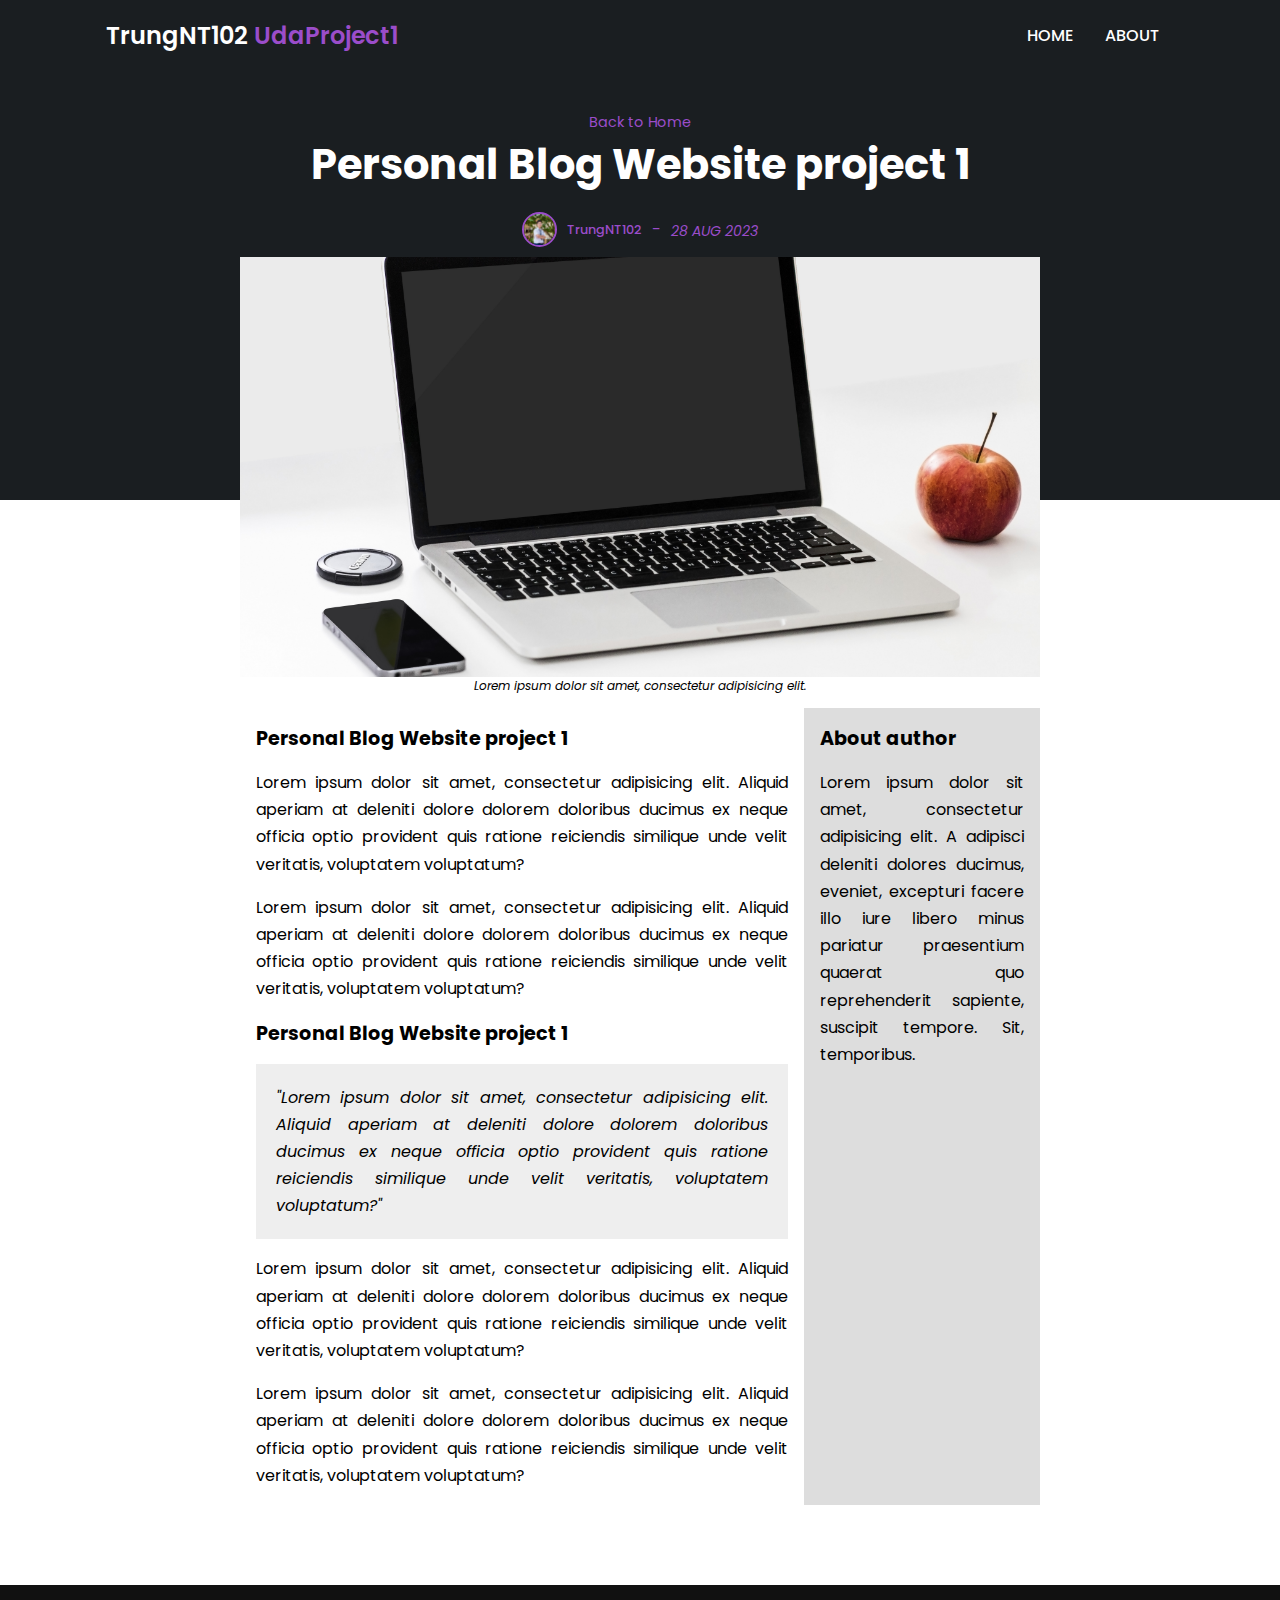
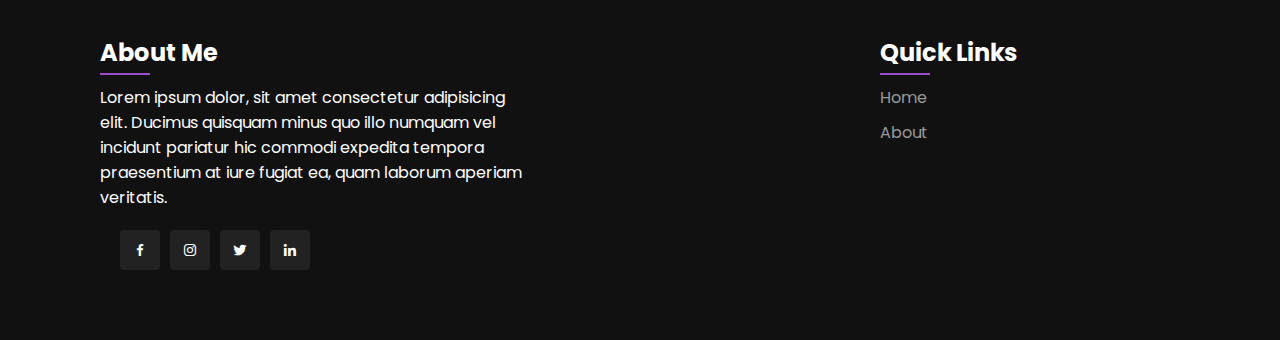
<file: post-detail-6.html>
<!doctype html>
<html lang="en">
<head>
	<meta charset="UTF-8"/>
	<meta
			content="width=device-width, user-scalable=no, initial-scale=1.0, maximum-scale=1.0, minimum-scale=1.0"
			name="viewport"
	/>
	<meta content="ie=edge" http-equiv="X-UA-Compatible"/>
	<title>Post 1</title>

	<!--  External CSS links  -->
	<link
			href="https://unpkg.com/boxicons@2.1.4/css/boxicons.min.css"
			rel="stylesheet"
	/>
	<link href="styles/components/post-detail.css" rel="stylesheet"/>
</head>
<body>
<header class="header-container">
	<div class="nav container">
		<a href="#" class="logo"> TrungNT102 <span>UdaProject1</span></a>
		<nav class="">
			<a href="index.html" class="home-link">Home</a>
			<a href="index.html#about" class="about-link">About</a>
		</nav>
	</div>
</header>

<section class="post-header">
	<figure class="header-content post-container">
		<a href="index.html" class="back-home">Back to Home</a>
		<h1 class="header-title">Personal Blog Website project 1</h1>
		<div class="profile">
			<img src="assets/images/about.jpg" alt="profile-avatar" class="profile-img"/>
			<span class="profile-name">TrungNT102</span> -
			<em class="post-date">28 Aug 2023</em>
		</div>
		<img src="assets/images/img6.jpg" alt="post-picture" class="header-img"/>
		<figcaption>
			Lorem ipsum dolor sit amet, consectetur adipisicing elit.
		</figcaption>
	</figure>
</section>

<section class="post-container post-content">
	<article>
		<h2 class="sub-heading">Personal Blog Website project 1</h2>
		<p class="post-text">
			Lorem ipsum dolor sit amet, consectetur adipisicing elit. Aliquid
			aperiam at deleniti dolore dolorem doloribus ducimus ex neque officia
			optio provident quis ratione reiciendis similique unde velit
			veritatis, voluptatem voluptatum?
		</p>
		<p class="post-text">
			Lorem ipsum dolor sit amet, consectetur adipisicing elit. Aliquid
			aperiam at deleniti dolore dolorem doloribus ducimus ex neque officia
			optio provident quis ratione reiciendis similique unde velit
			veritatis, voluptatem voluptatum?
		</p>
		<h2 class="sub-heading">Personal Blog Website project 1</h2>
		<figure>
			<blockquote class="post-text">
				"Lorem ipsum dolor sit amet, consectetur adipisicing elit. Aliquid
				aperiam at deleniti dolore dolorem doloribus ducimus ex neque
				officia optio provident quis ratione reiciendis similique unde velit
				veritatis, voluptatem voluptatum?"
			</blockquote>
		</figure>
		<p class="post-text">
			Lorem ipsum dolor sit amet, consectetur adipisicing elit. Aliquid
			aperiam at deleniti dolore dolorem doloribus ducimus ex neque officia
			optio provident quis ratione reiciendis similique unde velit
			veritatis, voluptatem voluptatum?
		</p>
		<p class="post-text">
			Lorem ipsum dolor sit amet, consectetur adipisicing elit. Aliquid
			aperiam at deleniti dolore dolorem doloribus ducimus ex neque officia
			optio provident quis ratione reiciendis similique unde velit
			veritatis, voluptatem voluptatum?
		</p>
	</article>
	<section class="post-about">
		<h2 class="sub-heading">About author</h2>
		<p class="post-text">Lorem ipsum dolor sit amet, consectetur adipisicing elit. A adipisci deleniti dolores
			ducimus, eveniet,
			excepturi facere illo iure libero minus pariatur praesentium quaerat quo reprehenderit sapiente, suscipit
			tempore. Sit, temporibus.</p>
	</section>
</section>

<footer>
	<div class="footer-container">
		<div class="sec aboutme">
			<h2>About Me</h2>
			<p>
				Lorem ipsum dolor, sit amet consectetur adipisicing elit. Ducimus
				quisquam minus quo illo numquam vel incidunt pariatur hic commodi
				expedita tempora praesentium at iure fugiat ea, quam laborum aperiam
				veritatis.
			</p>
			<ul class="sci">
				<li>
					<a href="#"><i class="bx bxl-facebook"></i></a>
				</li>
				<li>
					<a href="#"><i class="bx bxl-instagram"></i></a>
				</li>
				<li>
					<a href="#"><i class="bx bxl-twitter"></i></a>
				</li>
				<li>
					<a href="#"><i class="bx bxl-linkedin"></i></a>
				</li>
			</ul>
		</div>
		<div class="sec quicklinks">
			<h2>Quick Links</h2>
			<ul>
				<li><a href="#">Home</a></li>
				<li><a href="#">About</a></li>
			</ul>
		</div>
	</div>
</footer>
</body>
</html>
</file>
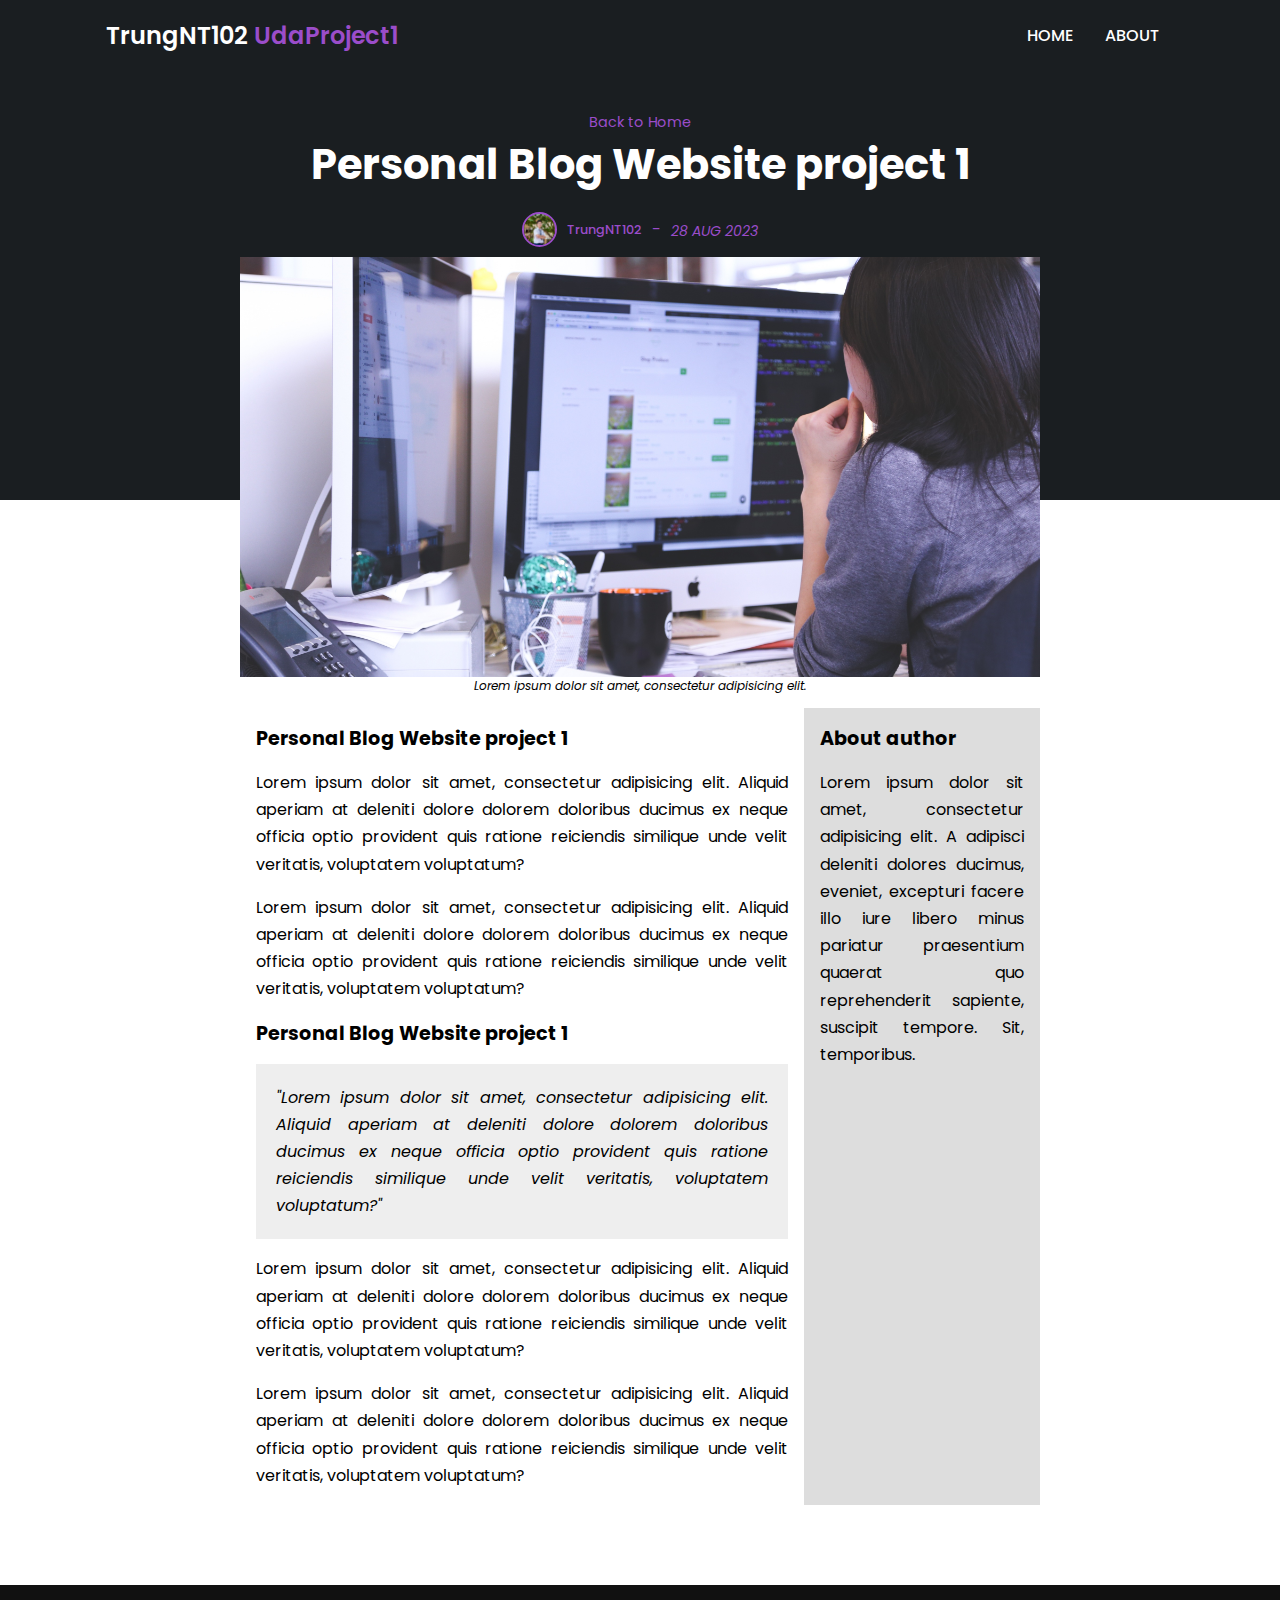
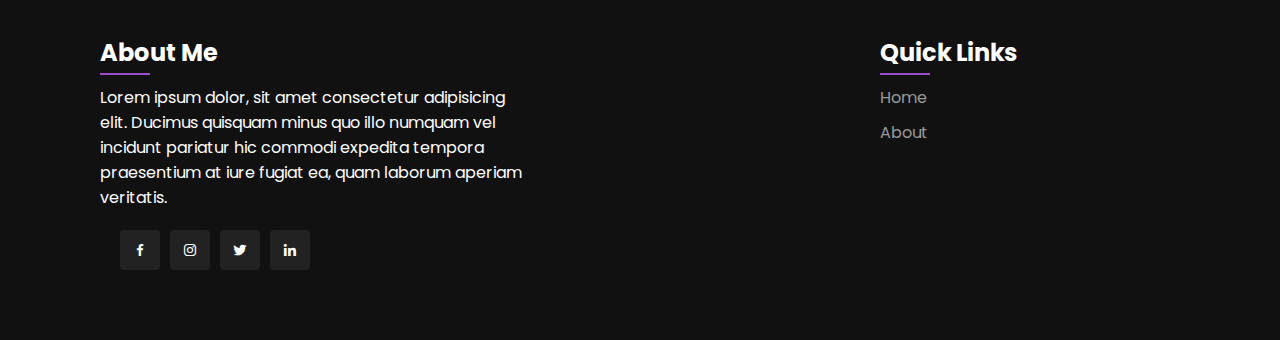
<file: post-detail-7.html>
<!doctype html>
<html lang="en">
<head>
	<meta charset="UTF-8"/>
	<meta
			content="width=device-width, user-scalable=no, initial-scale=1.0, maximum-scale=1.0, minimum-scale=1.0"
			name="viewport"
	/>
	<meta content="ie=edge" http-equiv="X-UA-Compatible"/>
	<title>Post 1</title>

	<!--  External CSS links  -->
	<link
			href="https://unpkg.com/boxicons@2.1.4/css/boxicons.min.css"
			rel="stylesheet"
	/>
	<link href="styles/components/post-detail.css" rel="stylesheet"/>
</head>
<body>
<header class="header-container">
	<div class="nav container">
		<a href="#" class="logo"> TrungNT102 <span>UdaProject1</span></a>
		<nav class="">
			<a href="index.html" class="home-link">Home</a>
			<a href="index.html#about" class="about-link">About</a>
		</nav>
	</div>
</header>

<section class="post-header">
	<figure class="header-content post-container">
		<a href="index.html" class="back-home">Back to Home</a>
		<h1 class="header-title">Personal Blog Website project 1</h1>
		<div class="profile">
			<img src="assets/images/about.jpg" alt="profile-avatar" class="profile-img"/>
			<span class="profile-name">TrungNT102</span> -
			<em class="post-date">28 Aug 2023</em>
		</div>
		<img src="assets/images/img7.jpg" alt="post-picture" class="header-img"/>
		<figcaption>
			Lorem ipsum dolor sit amet, consectetur adipisicing elit.
		</figcaption>
	</figure>
</section>

<section class="post-container post-content">
	<article>
		<h2 class="sub-heading">Personal Blog Website project 1</h2>
		<p class="post-text">
			Lorem ipsum dolor sit amet, consectetur adipisicing elit. Aliquid
			aperiam at deleniti dolore dolorem doloribus ducimus ex neque officia
			optio provident quis ratione reiciendis similique unde velit
			veritatis, voluptatem voluptatum?
		</p>
		<p class="post-text">
			Lorem ipsum dolor sit amet, consectetur adipisicing elit. Aliquid
			aperiam at deleniti dolore dolorem doloribus ducimus ex neque officia
			optio provident quis ratione reiciendis similique unde velit
			veritatis, voluptatem voluptatum?
		</p>
		<h2 class="sub-heading">Personal Blog Website project 1</h2>
		<figure>
			<blockquote class="post-text">
				"Lorem ipsum dolor sit amet, consectetur adipisicing elit. Aliquid
				aperiam at deleniti dolore dolorem doloribus ducimus ex neque
				officia optio provident quis ratione reiciendis similique unde velit
				veritatis, voluptatem voluptatum?"
			</blockquote>
		</figure>
		<p class="post-text">
			Lorem ipsum dolor sit amet, consectetur adipisicing elit. Aliquid
			aperiam at deleniti dolore dolorem doloribus ducimus ex neque officia
			optio provident quis ratione reiciendis similique unde velit
			veritatis, voluptatem voluptatum?
		</p>
		<p class="post-text">
			Lorem ipsum dolor sit amet, consectetur adipisicing elit. Aliquid
			aperiam at deleniti dolore dolorem doloribus ducimus ex neque officia
			optio provident quis ratione reiciendis similique unde velit
			veritatis, voluptatem voluptatum?
		</p>
	</article>
	<section class="post-about">
		<h2 class="sub-heading">About author</h2>
		<p class="post-text">Lorem ipsum dolor sit amet, consectetur adipisicing elit. A adipisci deleniti dolores
			ducimus, eveniet,
			excepturi facere illo iure libero minus pariatur praesentium quaerat quo reprehenderit sapiente, suscipit
			tempore. Sit, temporibus.</p>
	</section>
</section>

<footer>
	<div class="footer-container">
		<div class="sec aboutme">
			<h2>About Me</h2>
			<p>
				Lorem ipsum dolor, sit amet consectetur adipisicing elit. Ducimus
				quisquam minus quo illo numquam vel incidunt pariatur hic commodi
				expedita tempora praesentium at iure fugiat ea, quam laborum aperiam
				veritatis.
			</p>
			<ul class="sci">
				<li>
					<a href="#"><i class="bx bxl-facebook"></i></a>
				</li>
				<li>
					<a href="#"><i class="bx bxl-instagram"></i></a>
				</li>
				<li>
					<a href="#"><i class="bx bxl-twitter"></i></a>
				</li>
				<li>
					<a href="#"><i class="bx bxl-linkedin"></i></a>
				</li>
			</ul>
		</div>
		<div class="sec quicklinks">
			<h2>Quick Links</h2>
			<ul>
				<li><a href="#">Home</a></li>
				<li><a href="#">About</a></li>
			</ul>
		</div>
	</div>
</footer>
</body>
</html>
</file>
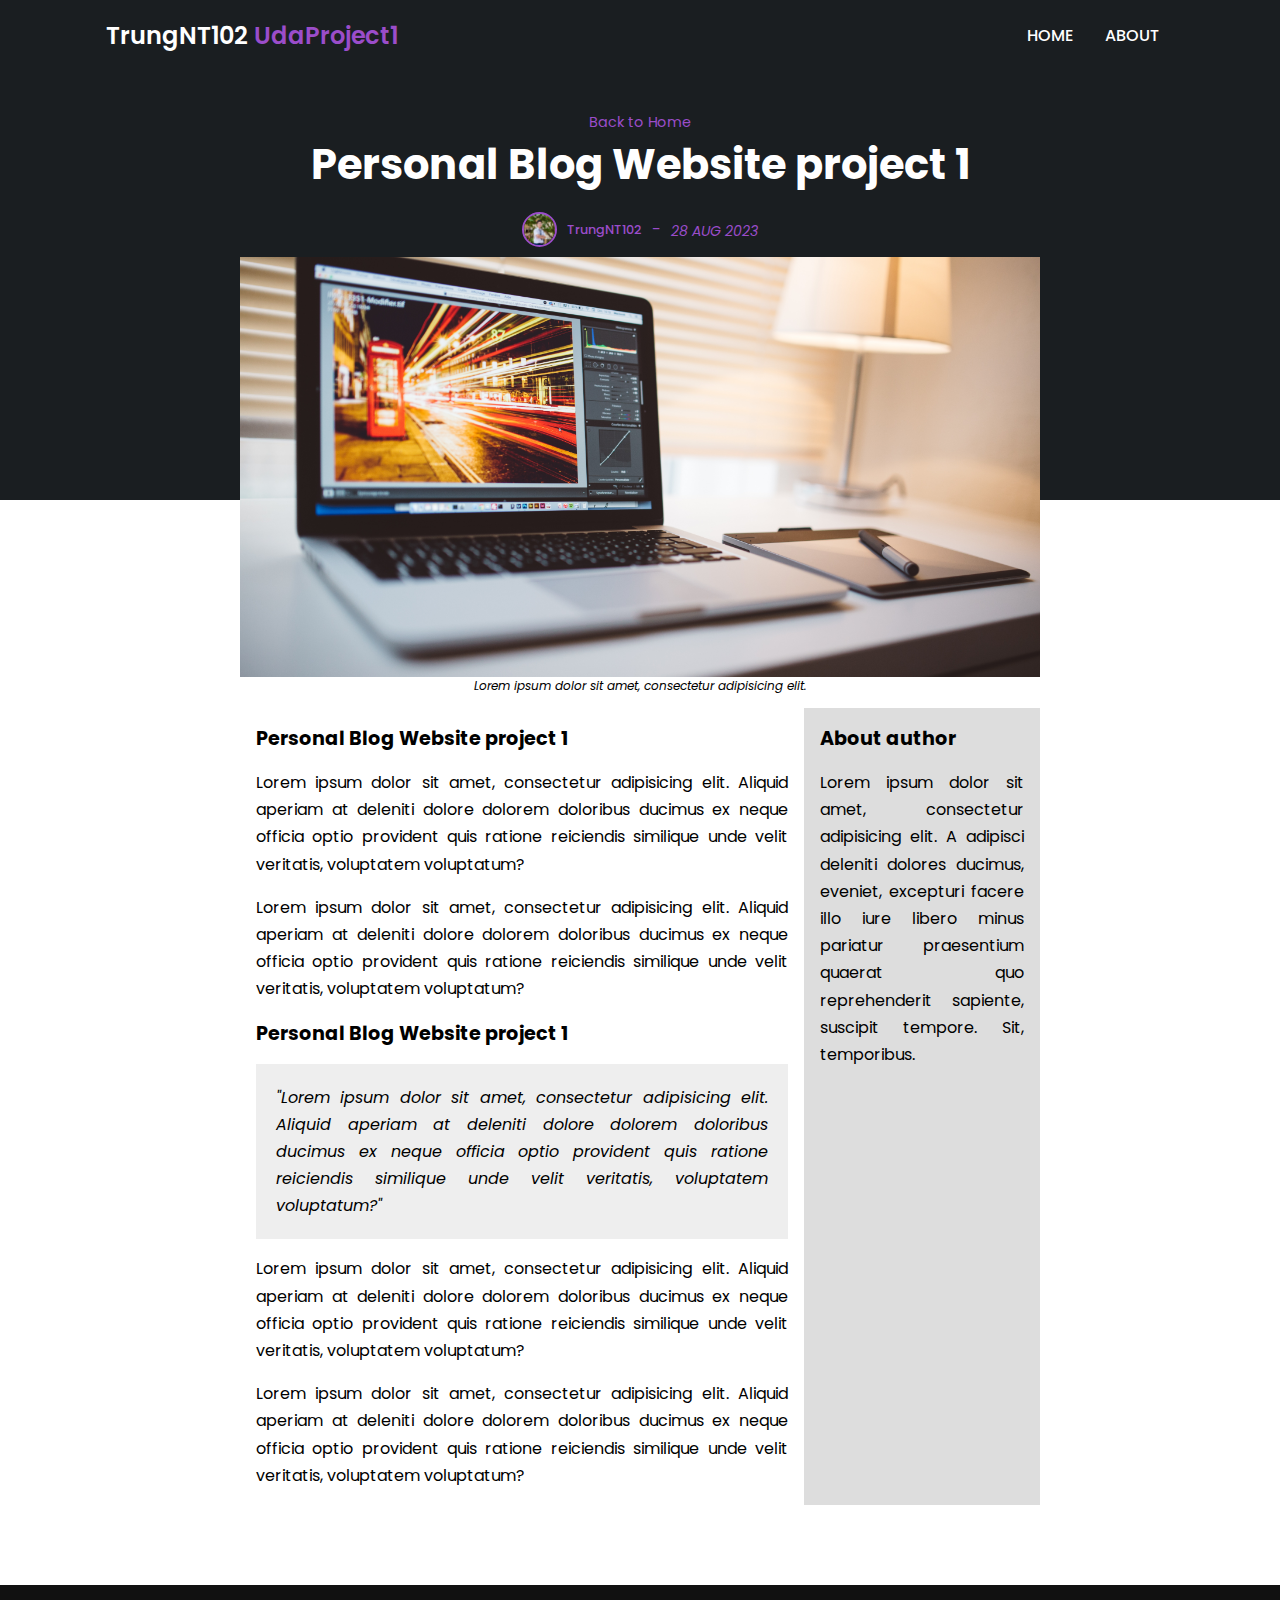
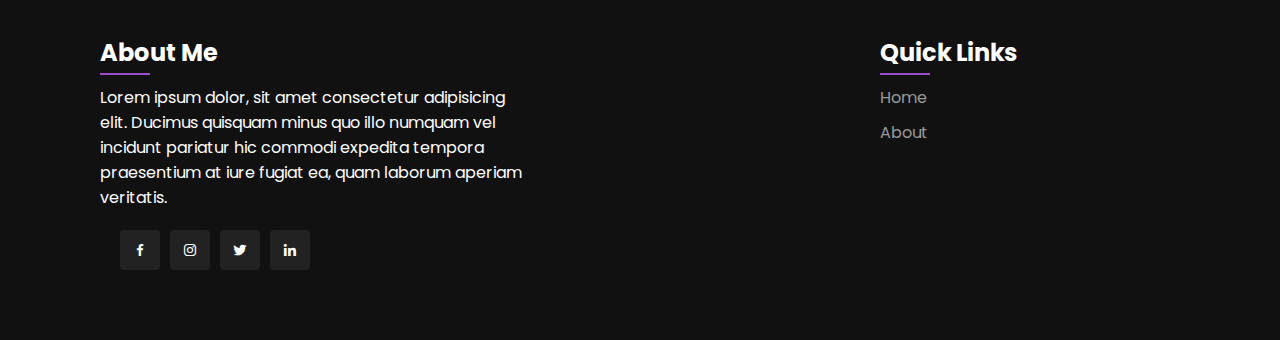
<file: post-detail-8.html>
<!doctype html>
<html lang="en">
<head>
	<meta charset="UTF-8"/>
	<meta
			content="width=device-width, user-scalable=no, initial-scale=1.0, maximum-scale=1.0, minimum-scale=1.0"
			name="viewport"
	/>
	<meta content="ie=edge" http-equiv="X-UA-Compatible"/>
	<title>Post 1</title>

	<!--  External CSS links  -->
	<link
			href="https://unpkg.com/boxicons@2.1.4/css/boxicons.min.css"
			rel="stylesheet"
	/>
	<link href="styles/components/post-detail.css" rel="stylesheet"/>
</head>
<body>
<header class="header-container">
	<div class="nav container">
		<a href="#" class="logo"> TrungNT102 <span>UdaProject1</span></a>
		<nav class="">
			<a href="index.html" class="home-link">Home</a>
			<a href="index.html#about" class="about-link">About</a>
		</nav>
	</div>
</header>

<section class="post-header">
	<figure class="header-content post-container">
		<a href="index.html" class="back-home">Back to Home</a>
		<h1 class="header-title">Personal Blog Website project 1</h1>
		<div class="profile">
			<img src="assets/images/about.jpg" alt="profile-avatar" class="profile-img"/>
			<span class="profile-name">TrungNT102</span> -
			<em class="post-date">28 Aug 2023</em>
		</div>
		<img src="assets/images/img8.jpg" alt="post-picture" class="header-img"/>
		<figcaption>
			Lorem ipsum dolor sit amet, consectetur adipisicing elit.
		</figcaption>
	</figure>
</section>

<section class="post-container post-content">
	<article>
		<h2 class="sub-heading">Personal Blog Website project 1</h2>
		<p class="post-text">
			Lorem ipsum dolor sit amet, consectetur adipisicing elit. Aliquid
			aperiam at deleniti dolore dolorem doloribus ducimus ex neque officia
			optio provident quis ratione reiciendis similique unde velit
			veritatis, voluptatem voluptatum?
		</p>
		<p class="post-text">
			Lorem ipsum dolor sit amet, consectetur adipisicing elit. Aliquid
			aperiam at deleniti dolore dolorem doloribus ducimus ex neque officia
			optio provident quis ratione reiciendis similique unde velit
			veritatis, voluptatem voluptatum?
		</p>
		<h2 class="sub-heading">Personal Blog Website project 1</h2>
		<figure>
			<blockquote class="post-text">
				"Lorem ipsum dolor sit amet, consectetur adipisicing elit. Aliquid
				aperiam at deleniti dolore dolorem doloribus ducimus ex neque
				officia optio provident quis ratione reiciendis similique unde velit
				veritatis, voluptatem voluptatum?"
			</blockquote>
		</figure>
		<p class="post-text">
			Lorem ipsum dolor sit amet, consectetur adipisicing elit. Aliquid
			aperiam at deleniti dolore dolorem doloribus ducimus ex neque officia
			optio provident quis ratione reiciendis similique unde velit
			veritatis, voluptatem voluptatum?
		</p>
		<p class="post-text">
			Lorem ipsum dolor sit amet, consectetur adipisicing elit. Aliquid
			aperiam at deleniti dolore dolorem doloribus ducimus ex neque officia
			optio provident quis ratione reiciendis similique unde velit
			veritatis, voluptatem voluptatum?
		</p>
	</article>
	<section class="post-about">
		<h2 class="sub-heading">About author</h2>
		<p class="post-text">Lorem ipsum dolor sit amet, consectetur adipisicing elit. A adipisci deleniti dolores
			ducimus, eveniet,
			excepturi facere illo iure libero minus pariatur praesentium quaerat quo reprehenderit sapiente, suscipit
			tempore. Sit, temporibus.</p>
	</section>
</section>

<footer>
	<div class="footer-container">
		<div class="sec aboutme">
			<h2>About Me</h2>
			<p>
				Lorem ipsum dolor, sit amet consectetur adipisicing elit. Ducimus
				quisquam minus quo illo numquam vel incidunt pariatur hic commodi
				expedita tempora praesentium at iure fugiat ea, quam laborum aperiam
				veritatis.
			</p>
			<ul class="sci">
				<li>
					<a href="#"><i class="bx bxl-facebook"></i></a>
				</li>
				<li>
					<a href="#"><i class="bx bxl-instagram"></i></a>
				</li>
				<li>
					<a href="#"><i class="bx bxl-twitter"></i></a>
				</li>
				<li>
					<a href="#"><i class="bx bxl-linkedin"></i></a>
				</li>
			</ul>
		</div>
		<div class="sec quicklinks">
			<h2>Quick Links</h2>
			<ul>
				<li><a href="#">Home</a></li>
				<li><a href="#">About</a></li>
			</ul>
		</div>
	</div>
</footer>
</body>
</html>
</file>
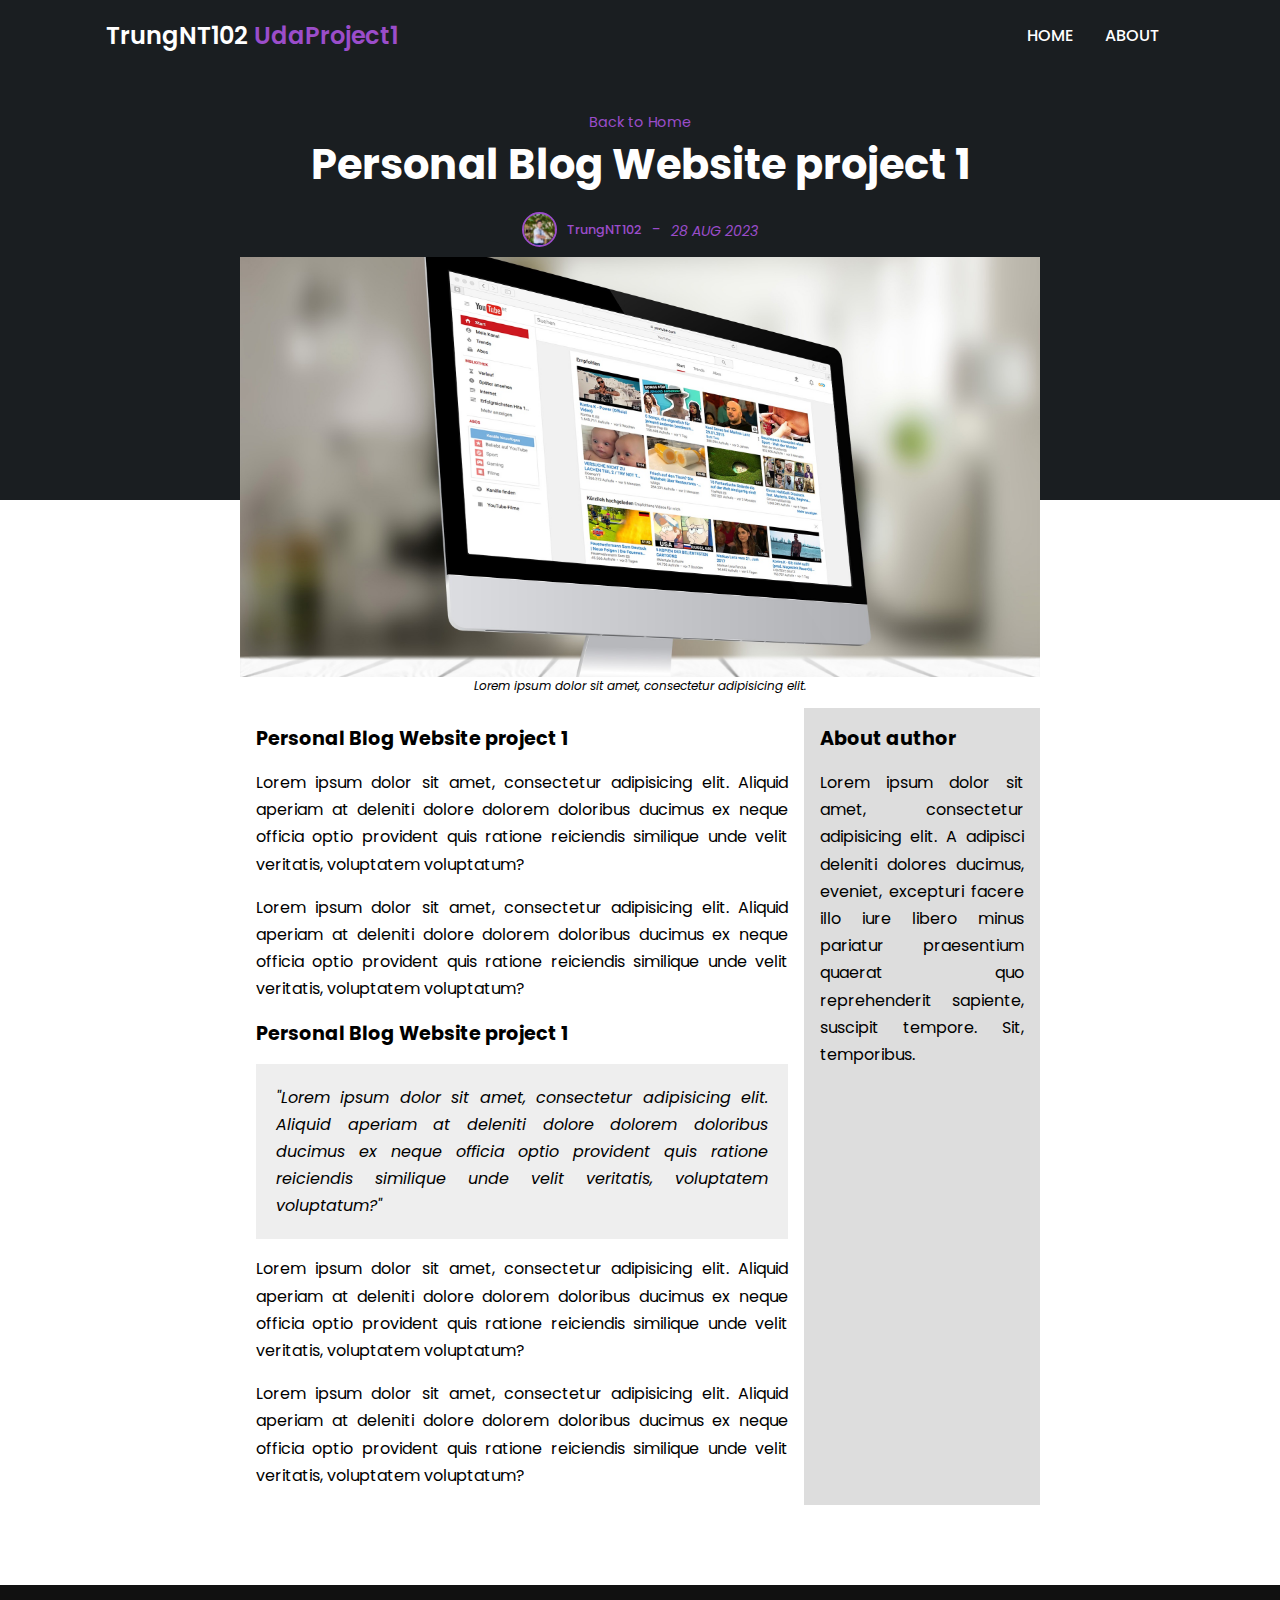
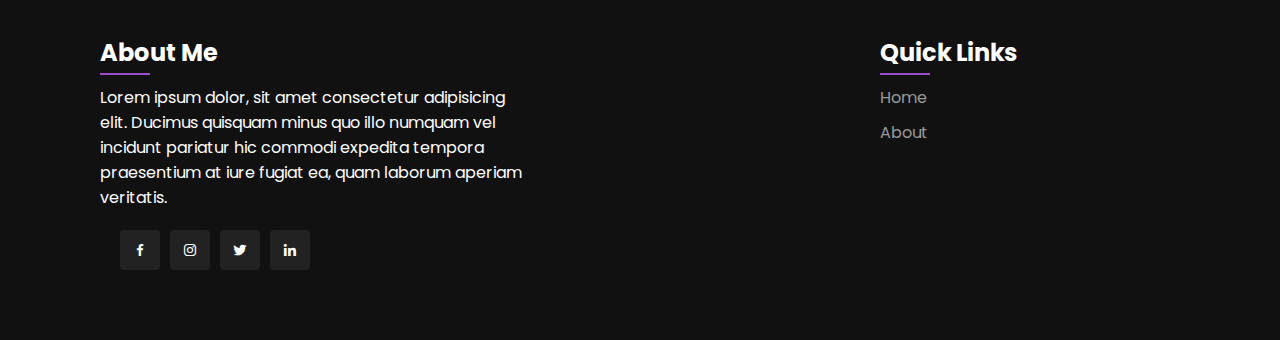
<file: post-detail-9.html>
<!doctype html>
<html lang="en">
<head>
	<meta charset="UTF-8"/>
	<meta
			content="width=device-width, user-scalable=no, initial-scale=1.0, maximum-scale=1.0, minimum-scale=1.0"
			name="viewport"
	/>
	<meta content="ie=edge" http-equiv="X-UA-Compatible"/>
	<title>Post 1</title>

	<!--  External CSS links  -->
	<link
			href="https://unpkg.com/boxicons@2.1.4/css/boxicons.min.css"
			rel="stylesheet"
	/>
	<link href="styles/components/post-detail.css" rel="stylesheet"/>
</head>
<body>
<header class="header-container">
	<div class="nav container">
		<a href="#" class="logo"> TrungNT102 <span>UdaProject1</span></a>
		<nav class="">
			<a href="index.html" class="home-link">Home</a>
			<a href="index.html#about" class="about-link">About</a>
		</nav>
	</div>
</header>

<section class="post-header">
	<figure class="header-content post-container">
		<a href="index.html" class="back-home">Back to Home</a>
		<h1 class="header-title">Personal Blog Website project 1</h1>
		<div class="profile">
			<img src="assets/images/about.jpg" alt="profile-avatar" class="profile-img"/>
			<span class="profile-name">TrungNT102</span> -
			<em class="post-date">28 Aug 2023</em>
		</div>
		<img src="assets/images/img9.jpg" alt="post-picture" class="header-img"/>
		<figcaption>
			Lorem ipsum dolor sit amet, consectetur adipisicing elit.
		</figcaption>
	</figure>
</section>

<section class="post-container post-content">
	<article>
		<h2 class="sub-heading">Personal Blog Website project 1</h2>
		<p class="post-text">
			Lorem ipsum dolor sit amet, consectetur adipisicing elit. Aliquid
			aperiam at deleniti dolore dolorem doloribus ducimus ex neque officia
			optio provident quis ratione reiciendis similique unde velit
			veritatis, voluptatem voluptatum?
		</p>
		<p class="post-text">
			Lorem ipsum dolor sit amet, consectetur adipisicing elit. Aliquid
			aperiam at deleniti dolore dolorem doloribus ducimus ex neque officia
			optio provident quis ratione reiciendis similique unde velit
			veritatis, voluptatem voluptatum?
		</p>
		<h2 class="sub-heading">Personal Blog Website project 1</h2>
		<figure>
			<blockquote class="post-text">
				"Lorem ipsum dolor sit amet, consectetur adipisicing elit. Aliquid
				aperiam at deleniti dolore dolorem doloribus ducimus ex neque
				officia optio provident quis ratione reiciendis similique unde velit
				veritatis, voluptatem voluptatum?"
			</blockquote>
		</figure>
		<p class="post-text">
			Lorem ipsum dolor sit amet, consectetur adipisicing elit. Aliquid
			aperiam at deleniti dolore dolorem doloribus ducimus ex neque officia
			optio provident quis ratione reiciendis similique unde velit
			veritatis, voluptatem voluptatum?
		</p>
		<p class="post-text">
			Lorem ipsum dolor sit amet, consectetur adipisicing elit. Aliquid
			aperiam at deleniti dolore dolorem doloribus ducimus ex neque officia
			optio provident quis ratione reiciendis similique unde velit
			veritatis, voluptatem voluptatum?
		</p>
	</article>
	<section class="post-about">
		<h2 class="sub-heading">About author</h2>
		<p class="post-text">Lorem ipsum dolor sit amet, consectetur adipisicing elit. A adipisci deleniti dolores
			ducimus, eveniet,
			excepturi facere illo iure libero minus pariatur praesentium quaerat quo reprehenderit sapiente, suscipit
			tempore. Sit, temporibus.</p>
	</section>
</section>

<footer>
	<div class="footer-container">
		<div class="sec aboutme">
			<h2>About Me</h2>
			<p>
				Lorem ipsum dolor, sit amet consectetur adipisicing elit. Ducimus
				quisquam minus quo illo numquam vel incidunt pariatur hic commodi
				expedita tempora praesentium at iure fugiat ea, quam laborum aperiam
				veritatis.
			</p>
			<ul class="sci">
				<li>
					<a href="#"><i class="bx bxl-facebook"></i></a>
				</li>
				<li>
					<a href="#"><i class="bx bxl-instagram"></i></a>
				</li>
				<li>
					<a href="#"><i class="bx bxl-twitter"></i></a>
				</li>
				<li>
					<a href="#"><i class="bx bxl-linkedin"></i></a>
				</li>
			</ul>
		</div>
		<div class="sec quicklinks">
			<h2>Quick Links</h2>
			<ul>
				<li><a href="#">Home</a></li>
				<li><a href="#">About</a></li>
			</ul>
		</div>
	</div>
</footer>
</body>
</html>
</file>
<file: styles/style.css>
@import url('https://fonts.googleapis.com/css2?family=Poppins:ital,wght@0,600;0,700;1,400&display=swap');

@import "commons/variables.css";
@import "commons/overrides.css";

@import "components/header.css";
@import "components/footer.css";

* {
    font-family: 'Poppins', sans-serif;
    margin: 0;
    padding: 0;
    scroll-behavior: smooth;
    scroll-padding-top: 2rem;
    box-sizing: border-box;
}

::selection {
    color: var(--bg-color);
    background: var(--second-color);
}

.shadow {
    background: var(--bg-color);
    box-shadow: 0 1px 4px hsl(0 4% 14% / 10%);
    transition: .5s;
}

.shadow .logo {
    color: var(--text-color);
}

.container {
    max-width: 1068px;
    margin: auto;
    width: 100%;
}

.home {
    width: 100%;
    min-height: 440px;
    background: url("../assets/images/banner2.png");
    display: grid;
    justify-content: center;
    align-items: center;
}

.home-text {
    color: var(--bg-color);
    text-align: center;
}

.home-title {
    font-size: 3.5rem;
}

.home-subtitle {
    font-size: 1rem;
    font-weight: 400;
}

.about {
    position: relative;
    width: 100%;
    display: flex;
    justify-content: center;
    align-items: center;
}

.about .content-box {
    max-width: 50%;
    width: 50%;
    text-align: left;
    padding-right: 40px;
}

.titleText {
    font-weight: 600;
    color: #111;
    font-size: 2rem;
    margin-bottom: 10px;
}

.title-text {
    color: #111;
    font-size: 1em;
}

.about .img-box {
    position: relative;
    min-width: 50%;
    width: 50%;
    min-height: 500px;
}

.btn2 {
    position: relative;
    display: inline-block;
    margin-top: 30px;
    padding: 10px 30px;
    background: #fff;
    border: 1px solid #111;
    color: #333;
    text-decoration: none;
    transition: 0.3s;
}

.btn2:hover {
    background-color: var(--second-color);
    color: #fff;
    border: 1px solid var(--second-color);
}

.post {
    display: grid;
    grid-template-columns: repeat(auto-fit, minmax(280px, auto));
    justify-content: center;
    gap: 1.5rem;
}

.post-box {
    background: var(--bg-color);
    box-shadow: 0 4px 14px hsl(35deg 25% 15% / 10%);
    padding: 15px;
    border-radius: 0.5rem;
}

.post-img {
    width: 100%;
    height: 200px;
    object-fit: cover;
    object-position: center;
    border-radius: 0.5rem;
}

.category {
    font-size: 0.9rem;
    font-weight: 500;
    text-transform: uppercase;
    color: var(--second-color);
}

.post-title {
    font-size: 1.3rem;
    font-weight: 600;
    color: var(--text-color);
    display: -webkit-box;
    -webkit-line-clamp: 2;
    -webkit-box-orient: vertical;
    overflow: hidden;
}

.post-date {
    display: flex;
    font-size: 0.875rem;
    text-transform: uppercase;
    margin-top: 4px;
    font-weight: 400;
}

.post-description {
    font-size: 0.9rem;
    line-height: 1.5rem;
    margin: 5px 0 10px;
    display: -webkit-box;
    -webkit-line-clamp: 2;
    -webkit-box-orient: vertical;
    overflow: hidden;
}

.profile {
    display: flex;
    align-items: center;
    gap: 10px;
}

.profile-img {
    width: 35px;
    height: 35px;
    border-radius: 50%;
    object-fit: cover;
    object-position: center;
    border: 2px solid var(--second-color);
}

.profile-name {
    font-size: .8rem;
    font-weight: 500;
}

@media (max-width: 1060px) {
    .container {
        margin: 0 auto;
        width: 95%;
    }

    .home-text {
        width: 100%
    }
}

@media (max-width: 768px) {
    .nav {
        padding: 10px 0;
        flex-direction: column;
    }

    section {
        padding: 2rem 0;
    }

    .header-content {
        margin-top: 3rem;
    }

    .home {
        min-height: 380px;
    }

    .home-title {
        font-size: 3rem;
    }

    .header-title {
        font-size: 2rem;
    }

    .header-img {
        height: 370px;
    }

    .about {
        flex-direction: column;
    }

    .about .content-box {
        min-width: 100%;
        width: 100%;
        text-align: center;
        padding-right: 0;
    }

    .about .content-box,
    .about .img-box {
        min-width: 100%;
        width: 100%;
        padding-right: 0;
        text-align: center;
    }

    .about .img-box {
        min-height: 250px;
    }

    .btn2 {
        margin-bottom: 30px;
    }

    .post-header {
        height: 435px;
    }

    .post-header {
        margin-top: 5rem;
    }

    .post-content {
        flex-direction: column-reverse;
    }
}

@media (max-width: 570px) {
    .post-header {
        height: 390px;
    }

    .header-title {
        width: 100%;
    }

    .header-img {
        height: 340px;
    }
}

@media (max-width: 396px) {
    .home-title {
        font-size: 2rem;
    }

    .home-subtitle {
        font-size: 0.9rem;
    }

    .home {
        min-height: 300px;
    }

    .post-box {
        padding: 10px;
    }

    .header-title {
        font-size: 1.4rem;
    }

    .header-img {
        height: 240px;
    }

    .post-header {
        height: 335px;
    }

    .header-img {
        height: 240px;
    }

    .post-content {
        margin-top: 9rem;
    }

    .post-text {
        font-size: 0.875rem;
        line-height: 1.5rem;
        margin: 10px;
    }
}

/* Footer Media Query */
@media (max-width: 991px) {
    footer {
        padding: 40px;
        font-size: 20px;
    }

    footer .footer-container {
        flex-direction: column;
    }

    footer .footer-container .sec {
        margin-right: 0;
        margin-bottom: 40px;
    }

    footer .footer-container .sec.aboutme {
        width: 100%;
    }

    footer .footer-container .quicklinks {
        width: 100%;
    }
}
</file>
<file: styles/components/post-detail.css>
@import "../style.css";
@import "footer.css";

.post-header {
    width: 100%;
    height: 500px;
    background: var(--container-color);
}

.post-container {
    max-width: 800px;
    margin: auto;
    width: 100%;
}

.post-container .profile {
    color: var(--second-color);
    margin-bottom: 10px;
}

.header-content {
    display: flex;
    flex-direction: column;
    align-items: center;
    margin-top: 4rem;
}

.back-home {
    color: var(--second-color);
    font-size: 0.9rem;
}

.header-title {
    width: 90%;
    font-size: 2.6rem;
    color: var(--bg-color);
    text-align: center;
    margin-bottom: 1rem;
}

.header-img {
    width: 100%;
    height: 420px;
    object-fit: cover;
    object-position: center;
}

.post-content {
    margin-top: 10rem;
    display: flex;
    flex-direction: row;
}

.post-about {
    padding: 0;
    min-width: 200px;
    width: 100%;
    background: #ddd;
}

.sub-heading {
    font-size: 1.2rem;
    margin: 1rem;
}

.post-text {
    font-size: 1rem;
    line-height: 1.7;
    margin: 1rem;
    text-align: justify;
}

.profile-container {
    max-width: 800px;
    margin: auto;
    width: 100%;
}
</file>
